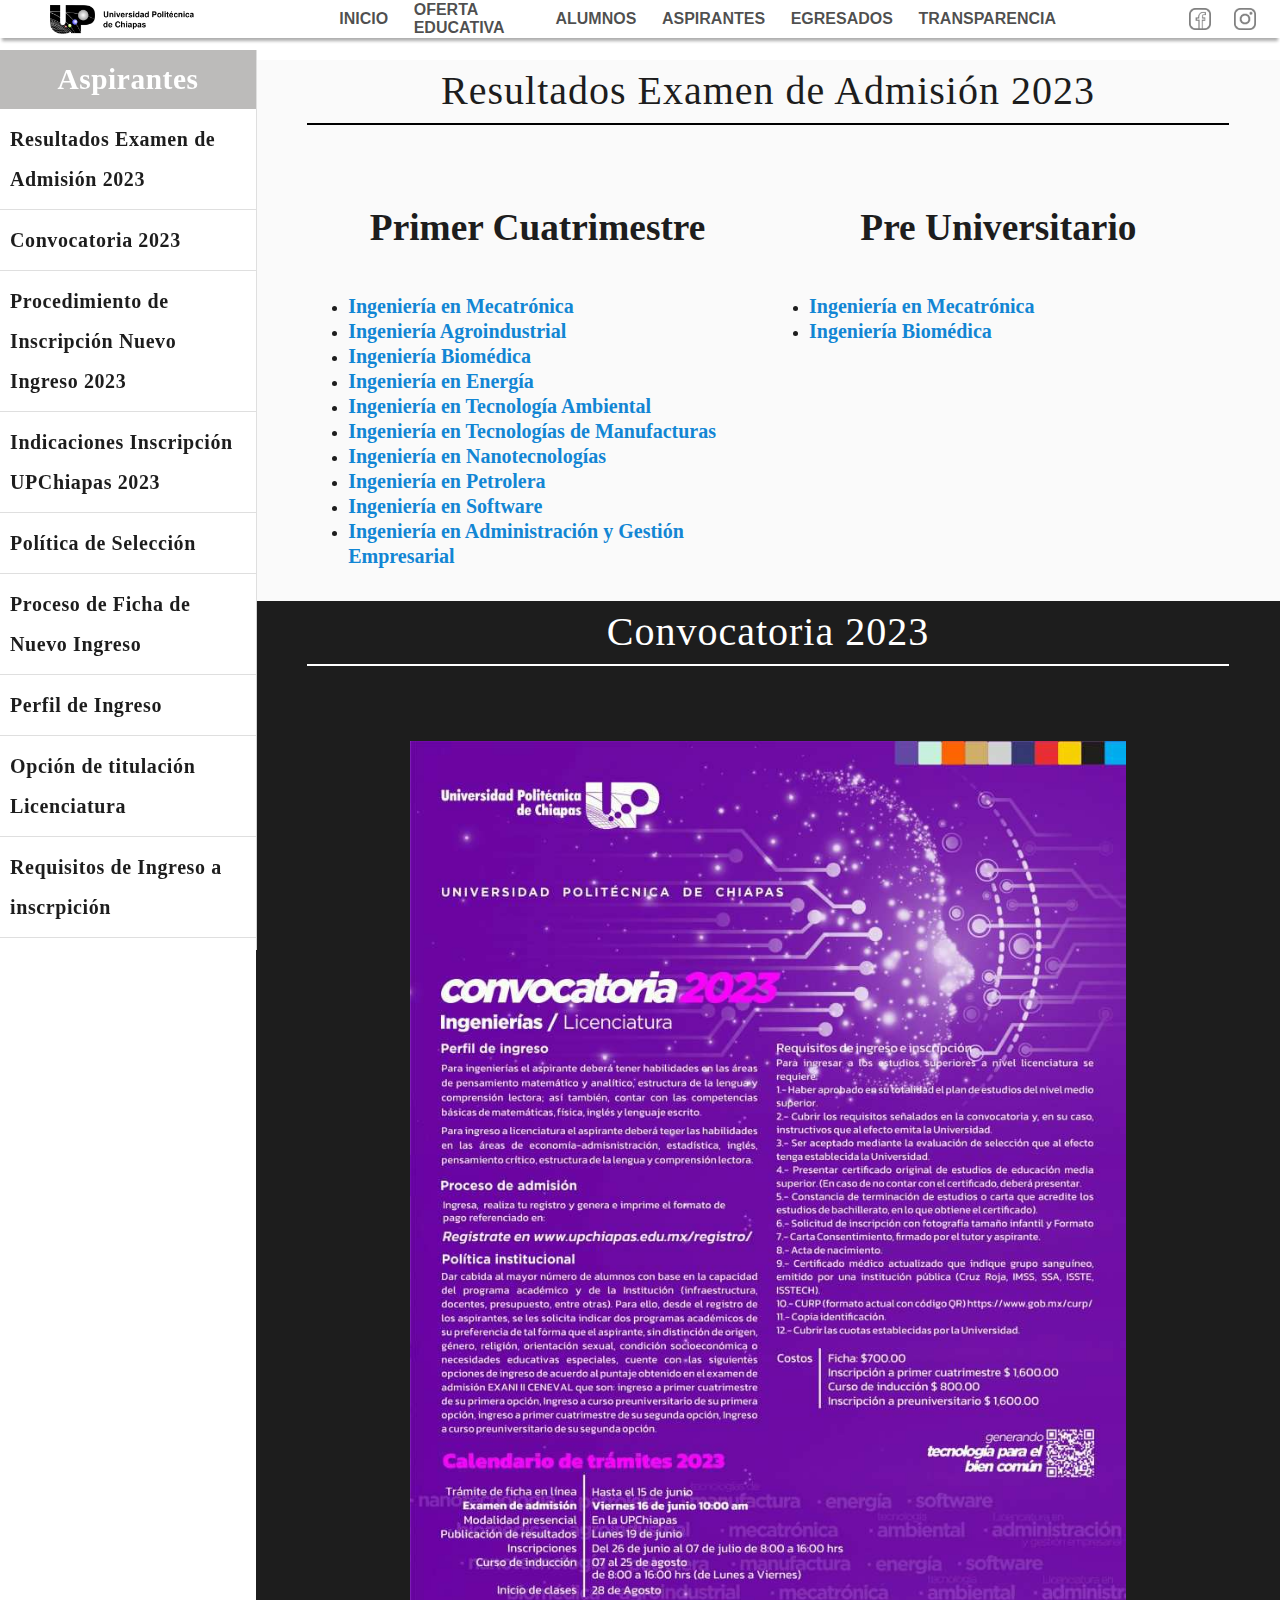
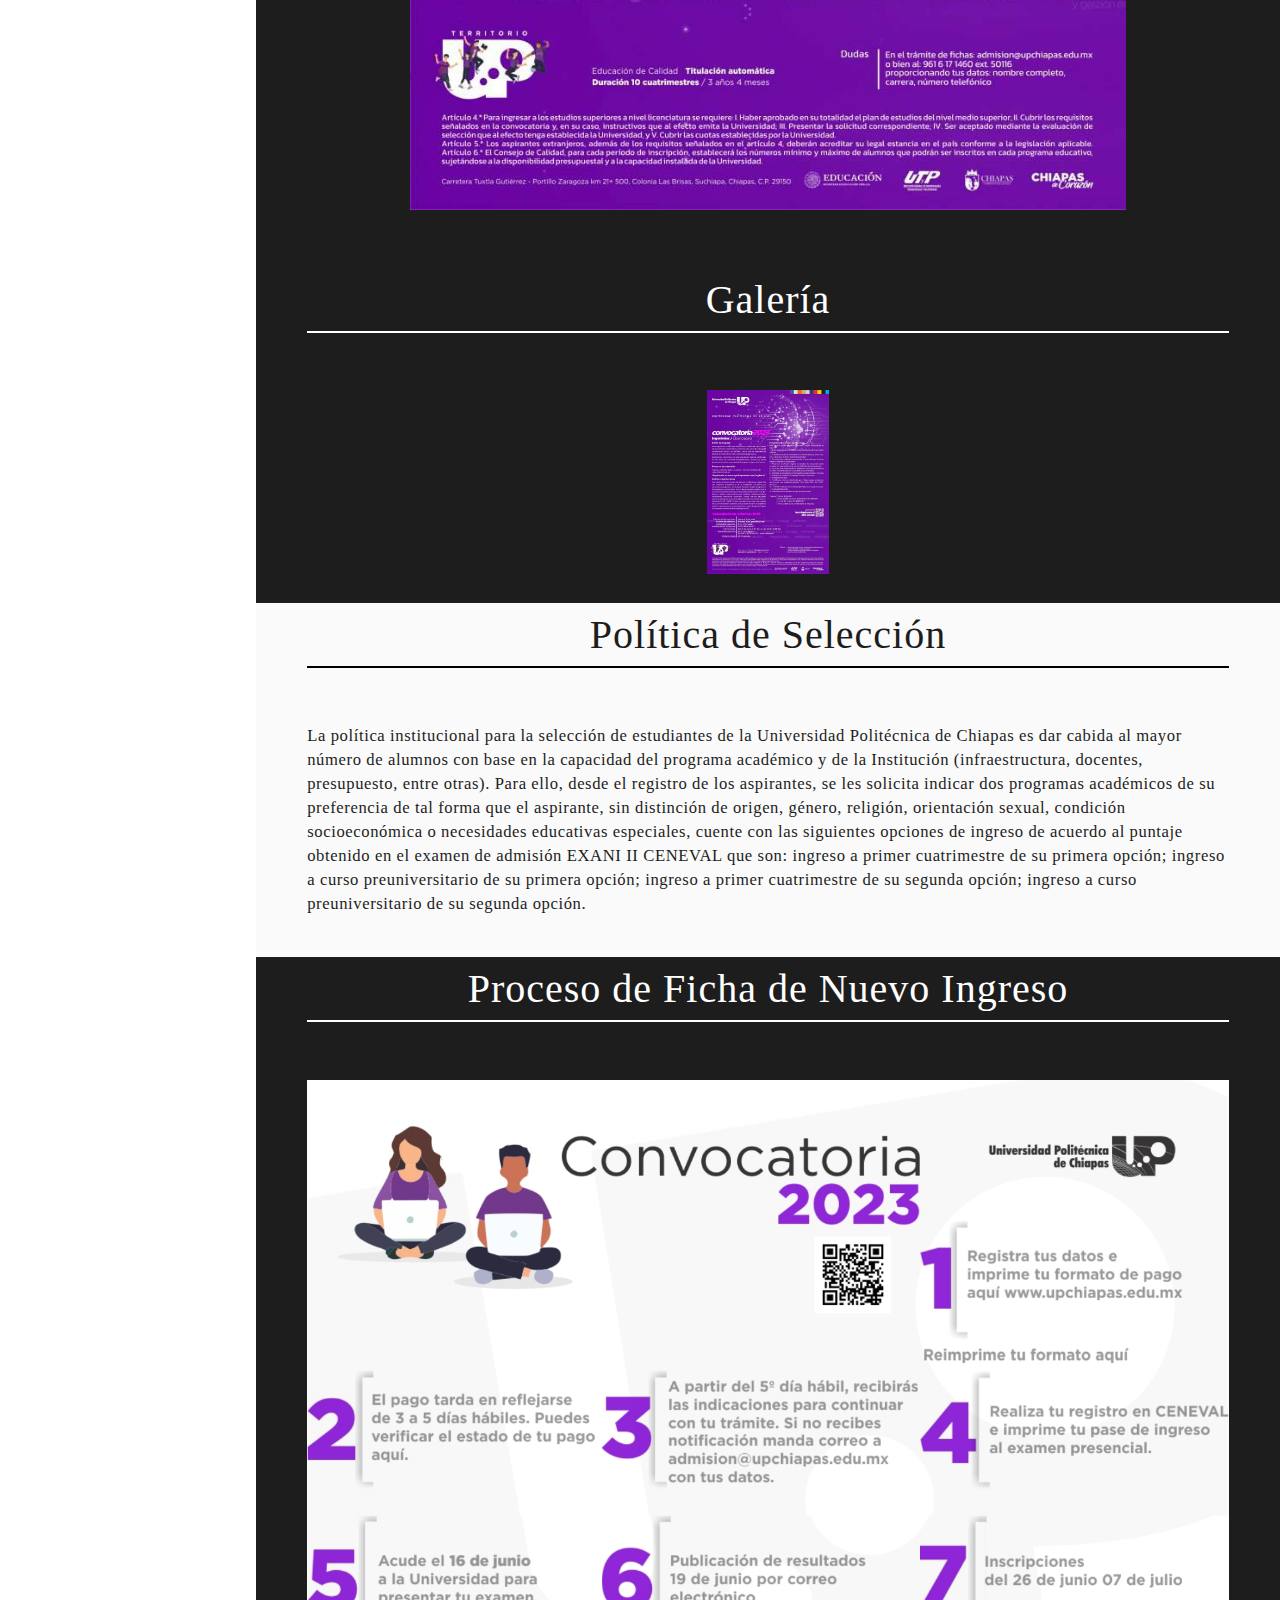
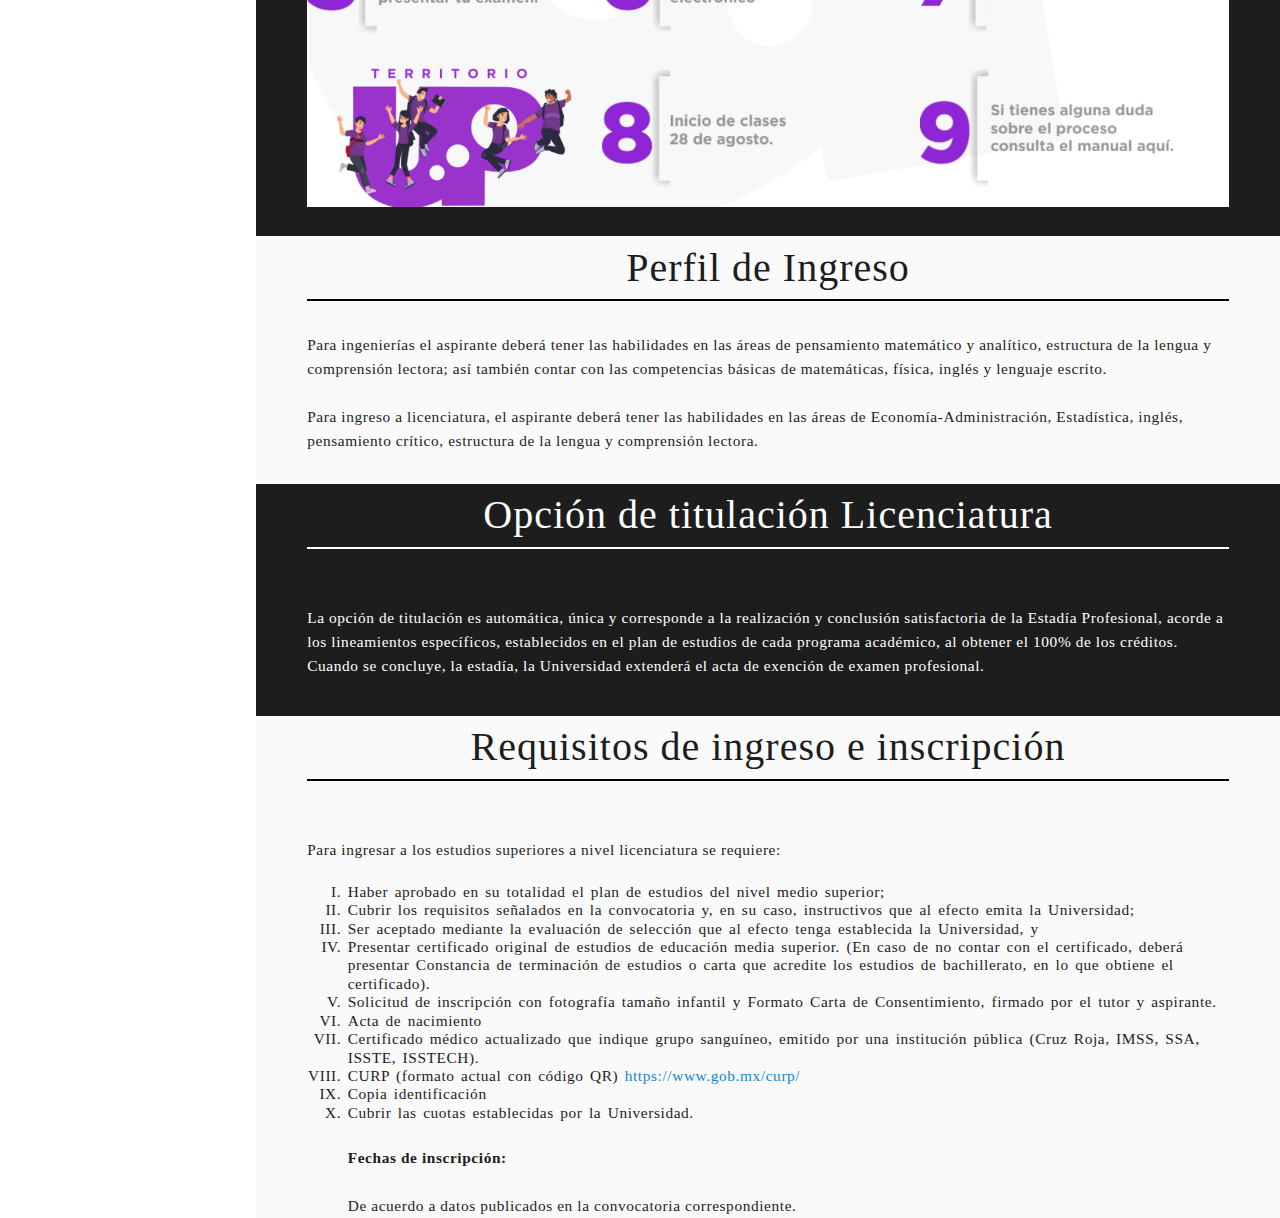
<file: pages/aspirantes.html>
<!DOCTYPE html>
<html lang="en">
<head>
    <meta charset="UTF-8">
    <meta name="viewport" content="width=device-width, initial-scale=1.0">
    <title>Universidad Politécnica de Chiapas - Aspirantes</title>
    <link rel="stylesheet" href="../styles/aspirantes.css">
    <link rel="shortcut icon" href="../assets/favicon.ico" type="image/x-icon">
</head>
<body>
    <header>
        <nav>
            <div id="img">
                <img src="../assets/logo-upch.png" alt="">
            </div>
            <div id="texto">
                <a href="./practica1.html">INICIO</a>
                <a href="./ofertaEducativa.html">OFERTA EDUCATIVA</a>
                <a href="./alumnos.html">ALUMNOS</a>
                <a href="#">ASPIRANTES</a>
                <a href="./egresados.html">EGRESADOS</a>
                <a href="./transparencia.html">TRANSPARENCIA</a>
            </div>
            <div id="iconos">
                <img src="../assets/logo-facebook.png" alt="">
                <img src="../assets/logo-instragam.png" alt="">
            </div>
        </nav>
    </header>
    <div id="sidebar">
        <h2>Aspirantes</h2>
        <ul class="sidebar-menu">
            <li>
                <a href="#resultados">Resultados Examen de Admisión 2023</a>
            </li>
            <li>
                <a href="#convocatoria">Convocatoria 2023</a>
            </li>
            <li>
                <a>Procedimiento de Inscripción Nuevo Ingreso 2023</a>
            </li>
            <li>
                <a>Indicaciones Inscripción UPChiapas 2023</a>
            </li>
            <li>
                <a href="#politica">Política de Selección</a>
            </li>
            <li>
                <a href="#proceso">Proceso de Ficha de Nuevo Ingreso</a>
            </li>
            <li>
                <a href="#perfil">Perfil de Ingreso</a>
            </li>
            <li>
                <a href="#opciones">Opción de titulación Licenciatura</a>
            </li>
            <li>
                <a href="#requisitosDeInscripcion">Requisitos de Ingreso a inscrpición</a>
            </li>
            <li>
                <a href="">Preguntas Frecuentes</a>
            </li>
            <li>
                <a>Revalidación/Equivalencia</a>
            </li>
        </ul>
    </div>
    <main>
        <div id="resultados">
            <h1>Resultados Examen de Admisión 2023</h1>
            <p class="separador"></p>
            <table>
                <tbody>
                    <tr>
                        <td style="width: 50%;">
                            <h2 style="text-align: center;">Primer Cuatrimestre</h2>
                            <ul>
                                <li>
                                    <a>Ingeniería en Mecatrónica</a>
                                </li>
                                <li>
                                    <a>Ingeniería Agroindustrial</a>
                                </li>
                                <li>
                                    <a>Ingeniería Biomédica</a>
                                </li>
                                <li>
                                    <a>Ingeniería en Energía</a>
                                </li>
                                <li>
                                    <a>Ingeniería en Tecnología Ambiental</a>
                                </li>
                                <li>
                                    <a>Ingeniería en Tecnologías de Manufacturas</a>
                                </li>
                                <li>
                                    <a>Ingeniería en Nanotecnologías</a>
                                </li>
                                <li>
                                    <a>Ingeniería en Petrolera</a>
                                </li>
                                <li>
                                    <a>Ingeniería en Software</a>
                                </li>
                                <li>
                                    <a>Ingeniería en Administración y Gestión Empresarial</a>
                                </li>
                            </ul>
                        </td>
                        <td style="width: 50%;">
                            <h2 style="text-align: center;">Pre Universitario</h2>
                            <ul>
                                <li>
                                    <a>Ingeniería en Mecatrónica</a>
                                </li>
                                <li>
                                    <a>Ingeniería Biomédica</a>
                                </li>
                            </ul>
                        </td>
                    </tr>
                </tbody>
            </table>
        </div>
        <div id="convocatoria">
            <h1>Convocatoria 2023</h1>
            <p class="separador"></p>
            <p>&nbsp;</p>
            <center>
                <img src="../assets/Convocatoria2023.jpg" alt="Convocatoria2023" srcset="">
            </center>
            <br><br><br>
            <h1>Galería</h1>
            <p class="separador"></p>
            <div>
                <img src="../assets/Convocatoria2023.jpg" alt="Convocatoria2023min">
            </div>
        </div>
        <div id="politica">
            <h1>Política de Selección</h1>
            <p class="separador"></p>
            <span>
                La política institucional para la selección de estudiantes de la Universidad Politécnica de Chiapas es dar cabida al mayor número de alumnos con base en la capacidad del programa académico y de la Institución (infraestructura, docentes, presupuesto, entre otras). Para ello, desde el registro de los aspirantes, se les solicita indicar dos programas académicos de su preferencia de tal forma que el aspirante, sin distinción de origen, género, religión, orientación sexual, condición socioeconómica o necesidades educativas especiales, cuente con las siguientes opciones de ingreso de acuerdo al puntaje obtenido en el examen de admisión EXANI II CENEVAL que son: ingreso a primer cuatrimestre de su primera opción; ingreso a curso preuniversitario de su primera opción; ingreso a primer cuatrimestre de su segunda opción; ingreso a curso preuniversitario de su segunda opción.
            </span>
        </div>
        <div id="proceso">
            <h1>Proceso de Ficha de Nuevo Ingreso</h1>
            <p class="separador"></p>
            <center>
                <img src="../assets/proceso2023.png" alt="procesoFicha2023" srcset="">
            </center>
        </div>
        <div id="perfil">
            <h1>Perfil de Ingreso</h1>
            <p class="separador"></p>
            <p>
                Para ingenierías el aspirante deberá tener las habilidades en las áreas de pensamiento matemático y analítico, estructura de la lengua y comprensión lectora; así también contar con las competencias básicas de matemáticas, física, inglés y lenguaje escrito. <br><br>

                Para ingreso a licenciatura, el aspirante deberá tener las habilidades en las áreas de Economía-Administración, Estadística, inglés, pensamiento crítico, estructura de la lengua y comprensión lectora.
            </p>
        </div>
        <div id="opcion">
            <h1>Opción de titulación Licenciatura</h1>
            <p class="separador"></p>
            <p>
                La opción de titulación es automática, única y corresponde a la realización y conclusión satisfactoria de la Estadía Profesional, acorde a los lineamientos específicos, establecidos en el plan de estudios de cada programa académico, al obtener el 100% de los créditos. Cuando se concluye, la estadía, la Universidad extenderá el acta de exención de examen profesional.
            </p>
        </div>
        <div id="requisitosDeIngreso">
            <h1>Requisitos de ingreso e inscripción</h1>
            <p class="separador"></p>
            <p>Para ingresar a los estudios superiores a nivel licenciatura se requiere:</p>
            <ol>
                <li>Haber aprobado en su totalidad el plan de estudios del nivel medio superior;</li>
                <li>Cubrir los requisitos señalados en la convocatoria y, en su caso, instructivos que al efecto emita la Universidad;</li>
                <li>Ser aceptado mediante la evaluación de selección que al efecto tenga establecida la Universidad, y</li>
                <li>Presentar certificado original de estudios de educación media superior. (En caso de no contar con el certificado, deberá presentar Constancia de terminación de estudios o carta que acredite los estudios de bachillerato, en lo que obtiene el certificado).</li>
                <li>Solicitud de inscripción con fotografía tamaño infantil y Formato Carta de Consentimiento, firmado por el tutor y aspirante.</li>
                <li>Acta de nacimiento</li>
                <li>Certificado médico actualizado que indique grupo sanguíneo, emitido por una institución pública (Cruz Roja, IMSS, SSA, ISSTE, ISSTECH).</li>
                <li>CURP (formato actual con código QR) <a href="https://www.gob.mx/curp/">https://www.gob.mx/curp/</a></li>
                <li>Copia identificación</li>
                <li>Cubrir las cuotas establecidas por la Universidad.</li><br>
                <b>Fechas de inscripción:</b><br><br>
                <p>De acuerdo a datos publicados en la convocatoria correspondiente.</p>
            </ol>
        </div>
    </main>
</body>
</html>
</file>
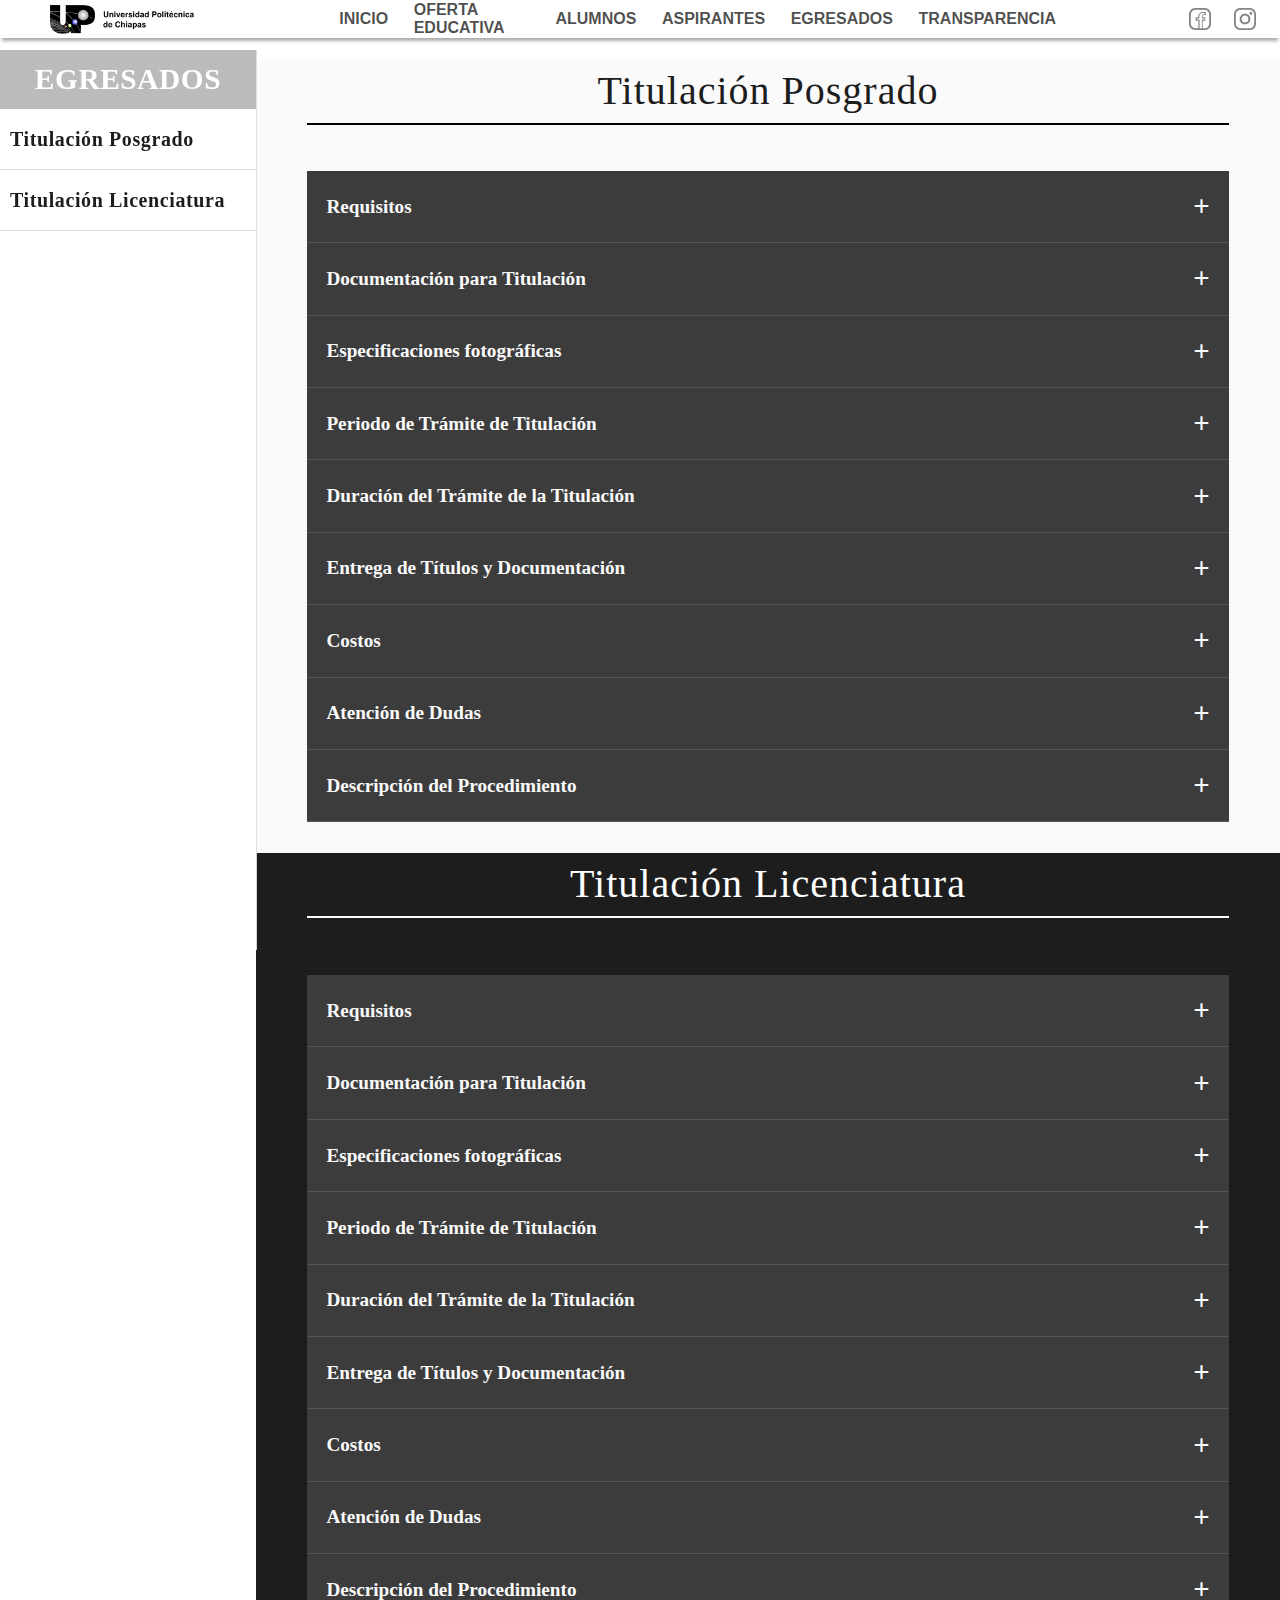
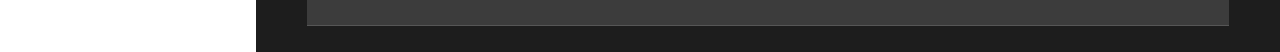
<file: pages/egresados.html>
<!DOCTYPE html>
<html lang="en">
<head>
    <meta charset="UTF-8">
    <meta name="viewport" content="width=device-width, initial-scale=1.0">
    <title>Universidad Politécnica de Chiapas - Aspirantes</title>
    <link rel="stylesheet" href="../styles/egresados.css">
    <link rel="shortcut icon" href="../assets/favicon.ico" type="image/x-icon">
    <script src="../scripts/egresados.js" defer></script>
</head>
<body>
    <header>
        <nav>
            <div id="img">
                <img src="../assets/logo-upch.png" alt="">
            </div>
            <div id="texto">
                <a href="./practica1.html">INICIO</a>
                <a href="./ofertaEducativa.html">OFERTA EDUCATIVA</a>
                <a href="./alumnos.html">ALUMNOS</a>
                <a href="./aspirantes.html">ASPIRANTES</a>
                <a href="./egresados.html">EGRESADOS</a>
                <a href="./transparencia.html">TRANSPARENCIA</a>
            </div>
            <div id="iconos">
                <img src="../assets/logo-facebook.png" alt="">
                <img src="../assets/logo-instragam.png" alt="">
            </div>
        </nav>
    </header>
    <main>
        <div id="sidebar">
            <h2>EGRESADOS</h2>
            <ul class="sidebar-menu">
                <li>
                    <a href="#titulacion">Titulación Posgrado</a>
                </li>
                <li>
                    <a href="#licenciatura">Titulación Licenciatura</a>
                </li>
            </ul>
        </div>
        <div id="titulacion">
            <h1>Titulación Posgrado</h1>
            <p class="separador"></p>
            <div class="dropdown">
                <div class="select">
                    <span class="selected">Requisitos</span>
                    <div class="mas">+</div>
                </div>
                <div class="menu">
                    <div>
                    <ol>
                        <li>
                            Acreditar el 100% de las asignaturas contemplados en el plan de estudios.
                        </li>
                        <li>
                            Estar al corriente en el pago de las cuotas y sin adeudo de carácter administrativo.
                        </li>
                        <li>
                            Cubrir los gastos de titulación.
                        </li>
                        <li>
                            Tener vigente E.FIRMA (se tramita ante SAT, y se utilizará posterior a tu proceso de trámite de Titulación, una vez que se te indique).
                        </li>
                        <li>
                            Acta de examen de grado
                        </li>
                        <li>
                            Boleta vigente de TOEFL IPT institucional o equivalente internacional reconocido TOEFL IBT, acreditados y apegados a los procedimientos de la Coordinación de Inglés.
                        </li>
                        <li>
                            Cubrir los gastos de titulación.
                        </li>
                    </ol>
                    </div>
                </div>
            </div>
            <div class="dropdown">
                <div class="select">
                    <span class="selected">Documentación para Titulación</span>
                    <div class="mas">+</div>
                </div>
                <div class="menu">
                    <div>
                    <ol>
                        <li>
                            Formato “solicitud de servicio” previamente requisitado, (indicar en el espacio de observaciones el email y número de celular de manera legible).
                        </li>
                        <li>
                            Formato de pago referenciado (generado en Platinum).
                        </li>
                        <li>
                            Comprobante de pago en original. Si el pago es por transferencia bancaria SPEI deberá el comprobante Electrónico de Pago (CEP) de Banxico el cual podrá descargar en <a href="https://www.banxico.org.mx/cep/">https://www.banxico.org.mx/cep/</a>
                        </li>
                        <li>
                            CURP actualizada impresa en tamaño carta (en formato que contenga código QR, ampliada preferentemente a 130%).
                        </li>
                        <li>
                            Título de Licenciatura original y copia.
                        </li>
                        <li>
                            Certificado de Estudios de Licenciatura. original y copia.
                        </li>
                        <li>
                            Acta de Examen de Grado original y copia.
                        </li>
                        <li>
                            Cédula Profesional de Licenciatura. copia. 
                        </li>
                        <li>
                            CURP actualizada impresa en tamaño carta (nuevo formato que contenga código QR).
                        </li>
                        <li>
                            Formato de No adeudo (se tramita en la plataforma Platinun, sección Trámites en línea y se descarga una vez que se haya autorizado).
                        </li>
                        <li>
                            Acta de nacimiento reciente (actualizado, puede ser acta de nacimiento tramitado electrónicamente con sello digital, (original y copia).
                        </li>
                        <li>
                            Copia de identificación Oficial (la copia deberá contener ambos lados de la credencial).
                        </li>
                        <li>
                            Boleta vigente de TOEFL IPT institucional o equivalente internacional reconocido TOEFL IBT, acreditados y apegados a los procedimientos de la Coordinación de Inglés.
                        </li>
                        <li>Fotografías paquete para trámite de titulación (revisar especificaciones):
                            <ol>
                                <li>
                                    3 fotografías para TÍTULO.
                                </li>
                                <li>
                                    3 fotografías para CERTIFICADO.
                                </li>
                            </ol>
                        </li>
                    </ol>
                    </div>
                </div>
            </div>
            <div class="dropdown">
                <div class="select">
                    <span class="selected">Especificaciones fotográficas</span>
                    <div class="mas">+</div>
                </div>
                <div class="menu">
                    <div>
                    <b>Características generales</b>
                    <ol>
                        <li>Fotografías recientes</li>
                        <li>De estudio (no instantáneas)</li>
                        <li>Blanco y negro</li>
                        <li>De frente</li>
                        <li>Fondo blanco</li>
                        <li>Papel mate (con retoque)</li>
                        <li>Auto-adheribles</li>
                        <li>Sin lentes</li>
                        <li>Frente y orejas descubiertas (evitar el cabello en los hombros)</li>
                        <li>Traje oscuro y camisa o blusa lisa de color blanca</li>
                        <li>No piercing nariz, orejas, labios</li>
                    </ol>
                    <b>Ejemplo fotografía</b>
                    <br><br>
                    <b>Para TÍTULO</b>
                    <ol>
                        <li>Tamaño título</li>
                        <li>Óvalo</li>
                        <li><img src="../assets/ovalo-fotografia.png" alt="ovalo" srcset=""></li>
                    </ol>
                    <br>
                    <b>Para CERTIFICADO</b>
                    <ol>
                        <li>Tamaño infantil</li>
                        <li>Cuadrada</li>
                        <li><img src="../assets/cuadrada-fotografia.png" alt="cuadrado" srcset=""></li>
                    </ol>
                    <br>
                    <b>SUGERENCIAS DE VESTIMENTA</b>
                    <br><br>
                    <b>Hombres</b><br>
                    <ol>
                        <li>Vestir camisa blanca, lisa, saco y corbata de color obscuro.</li>
                        <li>Sin aretes</li>
                        <li>Si es el caso, el bigote o la barba deben estar bien delineados, que en la fotografía no se vea sobre expuesta a la cara, sino natural.</li>
                    </ol>
                    <br>
                    <b>Mujeres</b>
                    <ol>
                        <li>Vestir blusa blanca, sin estampado, sin escote, saco de color obscuro.</li>
                        <li>El maquillaje se sugiere lo más natural posible, discreto. </li>
                        <li>En caso de utilizar aretes que sean pequeños.</li>
                    </ol>
                    </div>
                </div>
            </div>
            <div class="dropdown">
                <div class="select">
                    <span class="selected">Periodo de Trámite de Titulación</span>
                    <div class="mas">+</div>
                </div>
                <div class="menu">
                    <div>
                    <b>
                        De acuerdo a las fechas especificadas en el calendario escolar vigente, el trámite se realiza en los meses de Enero, Mayo y Septiembre de cada año.
                    </b>
                    </div>
                </div>
            </div>
            <div class="dropdown">
                <div class="select">
                    <span class="selected">Duración del Trámite de la Titulación</span>
                    <div class="mas">+</div>
                </div>
                <div class="menu">
                    <div>
                    <b>9 meses</b><br><br>
                    <b>NOTA</b><br><br>
                    <b>En caso de que el interesado (a) no pueda asistir al trámite de inicio de titulación, podrá ir un propio con la documentación correspondiente, en el orden que se indica en el apartado de documentación, siempre y cuando tenga cita agendada en Platinum. 
                    </b>
                    </div>
                </div>
            </div>
            <div class="dropdown">
                <div class="select">
                    <span class="selected">Entrega de Títulos y Documentación</span>
                    <div class="mas">+</div>
                </div>
                <div class="menu">
                    <div>
                    <b>
                        Para la entrega de título y documentación se agenda cita en la Plataforma Platinum, en fechas y horarios disponibles, presentando los siguientes documentos:
                    </b><br><br>
                    <ol style="list-style: lower-alpha;">
                        <li>Identificación oficial vigente con fotografía y firma
                            <ol>
                                <li>Credencial de Elector actualizada</li>
                                <li>Pasaporte vigente</li>
                                <li>Cartilla de Servicio Militar</li>
                            </ol>
                        </li>
                        <li>Comprobante de domicilio reciente (recibo de luz, agua o teléfono).</li>
                    </ol>
                    <br>
                    <b>En caso de no poder acudir personalmente, puede asistir un propio, siempre y cuando presente lo siguiente:</b>
                    <br><br>
                    <ol style="list-style: lower-alpha;">
                        <li>Carta poder con firmas autógrafas, dirigida al departamento de Servicios Escolares y Biblioteca de la Universidad Politécnica de Chiapas.</li>
                        <li>Original y Copia fotostática de la identificación oficial vigente del interesado y de la persona a quien se le otorga el poder, así como de un testigo.</li>
                        <li>Comprobante de domicilio reciente del interesado (recibo de luz, agua o teléfono).</li>
                    </ol>
                    </div>
                </div>
            </div>
            <div class="dropdown">
                <div class="select">
                    <span class="selected">Costos</span>
                    <div class="mas">+</div>
                </div>
                <div class="menu">
                    <div>
                    <b>El costo de trámite de titulación vigente, indicado en el formato de pago referenciado. El costo incluye:</b>
                    <ol>
                        <li>Título Profesional de Grado físico</li>
                        <li>Registro de Título Profesional de Grado Electrónico.</li>
                        <li>Acta de Exención de Examen de Grado.</li>
                        <li>Certificado Total de Estudios.</li>
                        <li>Carpeta de egresado.</li>
                    </ol>
                    </div>
                </div>
            </div>
            <div class="dropdown">
                <div class="select">
                    <span class="selected">Atención de Dudas</span>
                    <div class="mas">+</div>
                </div>
                <div class="menu">
                    <div>
                    <b>ATENCION DE DUDAS</b>
                    <br><br>
                    <b>En el correo de <a>titulacion@upchiapas.edu.mx</a>, indicando los siguientes datos: nombre completo, matrícula, carrera y detallar el apoyo que requiere.</b>
                    </div>
                </div>
            </div>
            <div class="dropdown">
                <div class="select">
                    <span class="selected">Descripción del Procedimiento</span>
                    <div class="mas">+</div>
                </div>
                <div class="menu">
                    <div>
                    <table border="1">
                        <tr>
                            <th><b>Secuencia de etapas</b></th>
                            <th><b>Reponsable</b></th>
                            <th><b>Actividades</b></th>
                        </tr>
                        <tr>
                            <td><p align="center">1</p></td>
                            <td><p align="center">Egresado</p></td>
                            <td><b>
                                <ol>
                                    <li>Descarga el formato “solicitud de servicio”, en la Plataforma PLATINUM).</li>
                                    <li>Descarga el formato de pago de la plataforma PLATINUM.</li>
                                    <li>Tramita el formato de No adeudo en línea en la plataforma PLATINUM.</li>
                                    <li>De acuerdo a fechas establecidas en calendario escolar, solicita por cita en la plataforma Platinum en fechas y horarios disponibles.</li>
                                    <li>Las fechas se difunden con antelación antes del periodo de trámite, en las páginas institucionales de la Universidad.</li>
                                </ol>
                            </b></td>
                        </tr>
                        <tr>
                            <td><p align="center">2</p></td>
                            <td><p align="center">Área de Titulación</p></td>
                            <td>
                                <b>Recibe la documentación requerida, en el orden especificado, que debe de estar completa. Emite una Constancia de Título en Trámite e inicia el trámite correspondiente.</b><br>
                                <p align="center">NOTA: No se recibirá información incompletp</p>
                            </td>
                        </tr>
                        <tr>
                            <td><p align="center">3</p></td>
                            <td><p align="center">Departamento de Servicios Escolares y biblioteca</p></td>
                            <td><b>Valida que el expediente se encuentra completo y en orden. De ser aprobado, actualiza el registro publicado de control de seguimiento titulación. En caso de detectar alguna situación se informará al egresado para que lo atienda a la brevedad posible.</b></td>
                        </tr>
                        <tr>
                            <td><p align="center">4</p></td>
                            <td><p align="center">Área de Titulación</p></td>
                            <td><b>
                                <ol>
                                    <li>Prepara documentos para firma: títulos, certificados, exención de examen profesional. </li>
                                    <li>En un periodo de 6 meses informa por correo electrónico a los egresados que ya está autorizado su proceso de título electrónico y puede tramitar la cédula electrónica.</li>
                                    <li>El trámite de cédula profesional es personal e independiente, que puedes realizarlo una vez recibas la notificación de tu título electrónico. </li>
                                    <li>La información del procedimiento de cédula puede consultarse en la página <a href="https://www.gob.mx/cedulaprofesional">https://www.gob.mx/cedulaprofesional</a></li>
                                    <li>Una vez completado el proceso de titulación, se informa mediante correo electrónico para que pase a recoger su título previa cita.</li>
                                </ol>
                                Para la entrega de título y documentación se agenda cita en la Plataforma Platinum, en fechas y horarios disponibles, presentando los siguientes documentos:
                                <ol style="list-style: lower-alpha;">                                    
                                    <li>Identificación oficial vigente, con fotografía y firma.
                                        <ol>
                                            <li>Credencial de Elector actualizada</li>
                                            <li>Pasaporte vigente</li>
                                            <li>Cartilla de Servicio Militar</li>
                                        </ol>
                                    </li>
                                    <li>Comprobante de domicilio reciente (recibo de luz, agua o teléfono).</li>
                                </ol>
                                <br>
                                En caso de no poder acudir personalmente, puede asistir un propio, siempre y cuando presente lo siguiente:
                                <br>
                                <ol style="list-style: lower-alpha;">
                                    <li>Carta poder con firmas autógrafas, dirigida al departamento de Servicios Escolares y Biblioteca de la Universidad Politécnica de Chiapas.</li>
                                    <li>Original y Copia fotostática de la identificación oficial vigente del interesado y de la persona a quien se le otorga el poder, así como de un testigo.</li>
                                    <li>Comprobante de domicilio reciente del interesado (recibo de luz, agua o teléfono).</li>
                                </ol>
                            </b></td>
                        </tr>
                    </table>
                    </div>
                </div>
            </div>
        </div>
        <div id="licenciatura">
            <h1>Titulación Licenciatura</h1>
            <p class="separador"></p>
            <div class="dropdown">
                <div class="select">
                    <span class="selected">Requisitos</span>
                    <div class="mas">+</div>
                </div>
                <div class="menu">
                    <div>
                        <ol>
                            <li>
                                Acreditar el 100% de las asignaturas contemplados en el plan de estudios.
                            </li>
                            <li>
                                Acreditar 600 horas de Estadía y presentar la Constancia de Liberación.
                            </li>
                            <li>
                                Acreditar 120 horas de Estancia 1 y 2, respectivamente.
                            </li>
                            <li>
                                Estar al corriente en el pago de las cuotas y sin adeudo de carácter administrativo.
                            </li>
                            <li>
                                Boleta vigente de TOEFL IPT institucional o equivalente internacional reconocido TOEFL IBT, acreditados y apegados a los procedimientos de la Coordinación de Inglés.
                            </li>
                            <li>
                                Cubrir los gastos de titulación.
                            </li>
                            <li>
                                Tener vigente E.FIRMA (se tramita ante SAT, y se utilizará posterior a tu proceso de trámite de Titulación, una vez que se te indique).
                            </li>
                        </ol>
                    </div>
                </div>
            </div>
            <div class="dropdown">
                <div class="select">
                    <span class="selected">Documentación para Titulación</span>
                    <div class="mas">+</div>
                </div>
                <div class="menu">
                    <div>
                    <ol>
                        <li>
                            Formato “solicitud de servicio” previamente requisitado, (indicar en el espacio de observaciones el email y número de celular de manera legible).
                        </li>
                        <li>
                            Formato de pago referenciado (generado en Platinum).
                        </li>
                        <li>
                            Comprobante de pago en original. Si el pago es por transferencia bancaria SPEI deberá el comprobante Electrónico de Pago (CEP) de Banxico el cual podrá descargar en <a href="https://www.banxico.org.mx/cep/">https://www.banxico.org.mx/cep/</a>
                        </li>
                        <li>
                            CURP actualizada impresa en tamaño carta (en formato que contenga código QR, ampliada preferentemente a 130%).
                        </li>
                        <li>
                            Certificado de Nivel Medio Superior (bachillerato legalizado si es de preparatorias estatales, privadas. Las federalizadas no requieren de este trámite).
                        </li>
                        <li>
                            Formato de No adeudo (se tramita en la plataforma Platinun, sección Trámites en línea y se descarga una vez que se haya autorizado).
                        </li>
                        <li>
                            Acta de nacimiento reciente actualizado, puede ser acta de nacimiento tramitado electrónicamente con sello digital, (original y copia).
                        </li>
                        <li>
                            Copia de identificación Oficial (la copia deberá contener ambos lados de la credencial).
                        </li>
                        <li>
                            Constancia de liberación de estadía (original y copia). 
                        </li>
                        <li>
                            Boleta vigente de TOEFL IPT institucional o equivalente internacional reconocido TOEFL IBT, acreditados y apegados a los procedimientos de la Coordinación de Inglés.
                        </li>
                        <li>Fotografías paquete para trámite de titulación (revisar especificaciones):
                            <ol>
                                <li>
                                    3 fotografías para TÍTULO.
                                </li>
                                <li>
                                    6 fotografías para CERTIFICADO.
                                </li>
                            </ol>
                        </li>
                    </ol>
                    <p id="notaDropdown">
                        NOTA: Para dar inicio al trámite, es necesario cumplir con la totalidad los requisitos, documentación y especificaciones, de lo contrario no se podrá hacer el trámite
                    </p>
                    </div>
                </div>
            </div>
            <div class="dropdown">
                <div class="select">
                    <span class="selected">Especificaciones fotográficas</span>
                    <div class="mas">+</div>
                </div>
                <div class="menu">
                    <div>
                    <b>Características generales</b>
                    <ol>
                        <li>Fotografías recientes</li>
                        <li>De estudio (no instantáneas)</li>
                        <li>Blanco y negro</li>
                        <li>De frente</li>
                        <li>Fondo blanco</li>
                        <li>Papel mate (con retoque)</li>
                        <li>Auto-adheribles</li>
                        <li>Sin lentes</li>
                        <li>Frente y orejas descubiertas (evitar el cabello en los hombros)</li>
                        <li>Traje oscuro y camisa o blusa lisa de color blanca</li>
                        <li>No piercing nariz, orejas, labios</li>
                    </ol>
                    <b>Ejemplo fotografía</b>
                    <br><br>                    
                    <b>Para CERTIFICADO</b>
                    <ol>
                        <li>Tamaño infantil</li>
                        <li>Cuadrada</li>
                        <li><img src="../assets/cuadrada-blanca-fotografia.png" alt="cuadrado" srcset=""></li>
                    </ol>
                    <b>Para TÍTULO</b>
                    <ol>
                        <li>Tamaño título</li>
                        <li>Óvalo</li>
                        <li><img src="../assets/ovalo-fotografia-blanco.png" alt="ovalo" srcset=""></li>
                    </ol>
                    <br>
                    <b>SUGERENCIAS DE VESTIMENTA</b>
                    <br><br>
                    <b>Hombres</b><br>
                    <ol>
                        <li>Vestir camisa blanca, lisa, saco y corbata de color obscuro.</li>
                        <li>Sin aretes</li>
                        <li>Si es el caso, el bigote o la barba deben estar bien delineados, que en la fotografía no se vea sobre expuesta a la cara, sino natural.</li>
                    </ol>
                    <br>
                    <b>Mujeres</b>
                    <ol>
                        <li>Vestir blusa blanca, sin estampado, sin escote, saco de color obscuro.</li>
                        <li>El maquillaje se sugiere lo más natural posible, discreto. </li>
                        <li>En caso de utilizar aretes que sean pequeños.</li>
                    </ol>
                    </div>
                </div>
            </div>
            <div class="dropdown">
                <div class="select">
                    <span class="selected">Periodo de Trámite de Titulación</span>
                    <div class="mas">+</div>
                </div>
                <div class="menu">
                    <div>
                    <b>
                        De acuerdo a las fechas especificadas en el calendario escolar vigente, el trámite se realiza en los meses de Enero, Mayo y Septiembre de cada año.
                    </b>
                    </div>
                </div>
            </div>
            <div class="dropdown">
                <div class="select">
                    <span class="selected">Duración del Trámite de la Titulación</span>
                    <div class="mas">+</div>
                </div>
                <div class="menu">
                    <div>
                    <b>9 meses</b>
                    </div>
                </div>
            </div>
            <div class="dropdown">
                <div class="select">
                    <span class="selected">Entrega de Títulos y Documentación</span>
                    <div class="mas">+</div>
                </div>
                <div class="menu">
                    <div>
                    <b>
                        Para la entrega de título y documentación se agenda cita en la Plataforma Platinum, en fechas y horarios disponibles, presentando los siguientes documentos:
                    </b><br>
                    <ol style="list-style: lower-alpha;">
                        <li>Identificación oficial vigente con fotografía y firma
                            <ol>
                                <li>Credencial de Elector actualizada</li>
                                <li>Pasaporte vigente</li>
                                <li>Cartilla de Servicio Militar</li>
                            </ol>
                        </li>
                        <li>Comprobante de domicilio reciente (recibo de luz, agua o teléfono).</li>
                    </ol>
                    <br>
                    <b>En caso de no poder acudir personalmente, puede asistir un propio, siempre y cuando presente lo siguiente:</b>
                    <br>
                    <ol style="list-style: lower-alpha;">
                        <li>Carta poder con firmas autógrafas, dirigida al departamento de Servicios Escolares y Biblioteca de la Universidad Politécnica de Chiapas.</li>
                        <li>Original y Copia fotostática de la identificación oficial vigente del interesado y de la persona a quien se le otorga el poder, así como de un testigo.</li>
                        <li>Comprobante de domicilio reciente del interesado (recibo de luz, agua o teléfono).</li>
                    </ol>
                    </div>
                </div>
            </div>
            <div class="dropdown">
                <div class="select">
                    <span class="selected">Costos</span>
                    <div class="mas">+</div>
                </div>
                <div class="menu">
                    <div>
                        <p id="notaDropdown">
                            El costo de trámite de titulación vigente, indicado en el formato de pago referenciado. El costo incluye:
                        </p>
                        <ol>
                            <li>Título Profesional físico</li><br>
                            <li>Registro de Título Profesional Electrónico.</li><br>
                            <li>Acta de Exención de Examen Profesional.</li><br>
                            <li>Certificado Total de Estudios.</li><br>
                            <li>Liberación de Servicio Social.</li><br>
                            <li>Carpeta de egresado.</li><br>
                        </ol>
                    </div>
                </div>
            </div>
            <div class="dropdown">
                <div class="select">
                    <span class="selected">Atención de Dudas</span>
                    <div class="mas">+</div>
                </div>
                <div class="menu">
                    <div>
                    <b>En el correo de <a>titulacion@upchiapas.edu.mx</a>, indicando los siguientes datos: nombre completo, matrícula, carrera y detallar el apoyo que requiere.</b>
                    </div>
                </div>
            </div>
            <div class="dropdown">
                <div class="select">
                    <span class="selected">Descripción del Procedimiento</span>
                    <div class="mas">+</div>
                </div>
                <div class="menu">
                    <div>
                    <table border="1">
                        <tr>
                            <th><b>Secuencia de etapas</b></th>
                            <th><b>Reponsable</b></th>
                            <th><b>Actividades</b></th>
                        </tr>
                        <tr>
                            <td><p align="center">1</p></td>
                            <td><p align="center">Egresado</p></td>
                            <td><b>
                                <ol>
                                    <li>Descarga el formato “solicitud de servicio”, en la Plataforma PLATINUM).</li>
                                    <li>Descarga el formato de pago de la plataforma PLATINUM.</li>
                                    <li>Tramita el formato de No adeudo en línea en la plataforma PLATINUM.</li>
                                    <li>De acuerdo a fechas establecidas en calendario escolar, solicita por cita en la plataforma Platinum en fechas y horarios disponibles.</li>
                                    <li>Las fechas se difunden con antelación antes del periodo de trámite, en las páginas institucionales de la Universidad.</li>
                                </ol>
                            </b></td>
                        </tr>
                        <tr>
                            <td><p align="center">2</p></td>
                            <td><p align="center">Área de Titulación</p></td>
                            <td>
                                <b>Recibe la documentación requerida, en el orden especificado, que debe de estar completa. Emite una Constancia de Título en Trámite e inicia el trámite correspondiente.</b><br>
                                <p align="center">NOTA: No se recibirá información incompletp</p>
                            </td>
                        </tr>
                        <tr>
                            <td><p align="center">3</p></td>
                            <td><p align="center">Departamento de Servicios Escolares y Biblioteca</p></td>
                            <td><b>Valida que el expediente se encuentra completo y en orden. De ser aprobado, actualiza el registro publicado de control de seguimiento titulación. En caso de detectar alguna situación se informará al egresado para que lo atienda a la brevedad posible.</b></td>
                        </tr>
                        <tr>
                            <td><p align="center">4</p></td>
                            <td><p align="center">Área de Titulación</p></td>
                            <td><b>
                                <ol>
                                    <li>Prepara documentos para firma: títulos, certificados, exención de examen profesional. </li>
                                    <li>En un periodo de 6 meses informa por correo electrónico a los egresados que ya está autorizado su proceso de título electrónico y puede tramitar la cédula electrónica.</li>
                                    <li>El trámite de cédula profesional es personal e independiente, que puedes realizarlo una vez recibas la notificación de tu título electrónico. </li>
                                    <li>La información del procedimiento de cédula puede consultarse en la página <a href="https://www.gob.mx/cedulaprofesional">https://www.gob.mx/cedulaprofesional</a></li>
                                    <li>Una vez completado el proceso de titulación, se informa mediante correo electrónico para que pase a recoger su título previa cita.</li>
                                </ol>
                                Para la entrega de título y documentación se agenda cita en la Plataforma Platinum, en fechas y horarios disponibles, presentando los siguientes documentos:
                                <ol style="list-style: lower-alpha;">                                    
                                    <li>Identificación oficial vigente, con fotografía y firma.
                                        <ol>
                                            <li>Credencial de Elector actualizada</li>
                                            <li>Pasaporte vigente</li>
                                            <li>Cartilla de Servicio Militar</li>
                                        </ol>
                                    </li>
                                    <li>Comprobante de domicilio reciente (recibo de luz, agua o teléfono).</li>
                                </ol>
                                <br>
                                En caso de no poder acudir personalmente, puede asistir un propio, siempre y cuando presente lo siguiente:
                                <br>
                                <ol style="list-style: lower-alpha;">
                                    <li>Carta poder con firmas autógrafas, dirigida al departamento de Servicios Escolares y Biblioteca de la Universidad Politécnica de Chiapas.</li>
                                    <li>Original y Copia fotostática de la identificación oficial vigente del interesado y de la persona a quien se le otorga el poder, así como de un testigo.</li>
                                    <li>Comprobante de domicilio reciente del interesado (recibo de luz, agua o teléfono).</li>
                                </ol>
                            </b></td>
                        </tr>
                    </table>
                    </div>
                </div>
            </div>
        </div>
    </main>
</body>
</html>
</file>
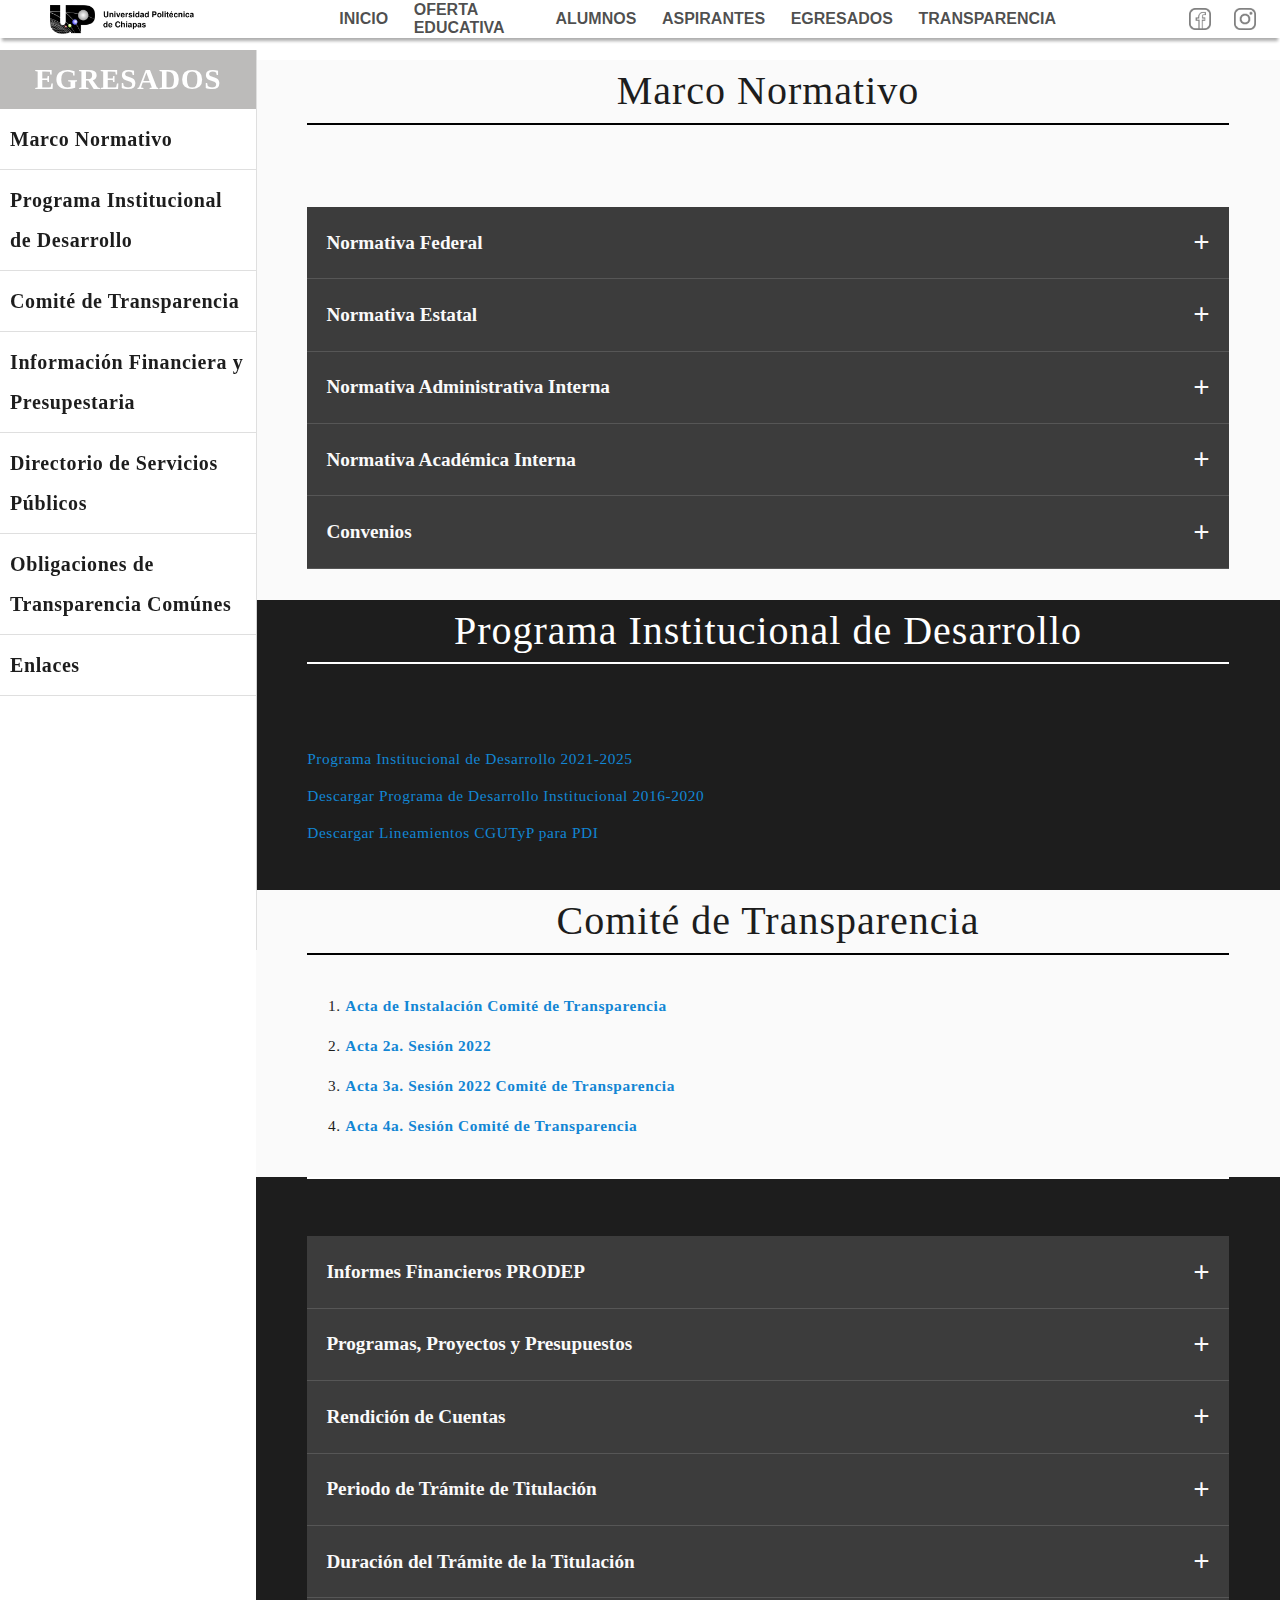
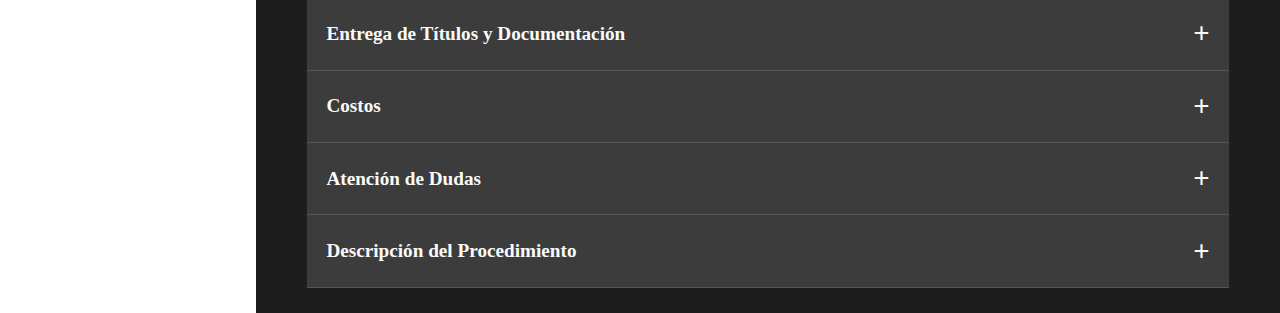
<file: pages/transparencia.html>
<!DOCTYPE html>
<html lang="en">
<head>
    <meta charset="UTF-8">
    <meta name="viewport" content="width=device-width, initial-scale=1.0">
    <title>Universidad Politécnica de Chiapas - Aspirantes</title>
    <link rel="stylesheet" href="../styles/transparencia.css">
    <link rel="shortcut icon" href="../assets/favicon.ico" type="image/x-icon">
    <script src="../scripts/transparencia.js" defer></script>
</head>
<body>
    <header>
        <nav>
            <div id="img">
                <img src="../assets/logo-upch.png" alt="">
            </div>
            <div id="texto">
                <a href="./practica1.html">INICIO</a>
                <a href="./ofertaEducativa.html">OFERTA EDUCATIVA</a>
                <a href="./alumnos.html">ALUMNOS</a>
                <a href="./aspirantes.html">ASPIRANTES</a>
                <a href="./egresados.html">EGRESADOS</a>
                <a href="./transparencia.html">TRANSPARENCIA</a>
            </div>
            <div id="iconos">
                <img src="../assets/logo-facebook.png" alt="">
                <img src="../assets/logo-instragam.png" alt="">
            </div>
        </nav>
    </header>
    <div id="sidebar">
        <h2>EGRESADOS</h2>
        <ul class="sidebar-menu">
            <li>
                <a href="#marco">Marco Normativo</a>
            </li>
            <li>
                <a href="#programa">Programa Institucional de Desarrollo</a>
            </li>
            <li>
                <a href="#comite">Comité de Transparencia</a>
            </li>
            <li>
                <a href="#financieria">Información Financiera y Presupestaria</a>
            </li>
            <li>
                <a>Directorio de Servicios Públicos</a>
            </li>
            <li>
                <a>Obligaciones de Transparencia Comúnes</a>
            </li>
            <li>
                <a>Enlaces</a>
            </li>
        </ul>
    </div>
    <main>
        <div id="marco">
            <h1>Marco Normativo</h1>
            <p class="separador"></p>
            <br><br>
            <div class="dropdown">
                <div class="select">
                    <span class="selected">Normativa Federal</span>
                    <div class="mas">+</div>
                </div>
                <div class="menu">
                    <div>
                    <ol>
                        <li>
                            <a>
                                <span>d</span>Constitución Política Federal
                            </a>
                        </li>
                        <li>
                            <a>
                                <span>d</span>Ley General de Educación
                            </a>
                        </li>
                        <li>
                            <a>
                                <span>d</span>Ley General de Transparencia
                            </a>
                        </li>
                        <li>
                            <a>
                                <span>d</span>Ley Federal del Trabajo
                            </a>
                        </li>
                        <li>
                            <a>
                                <span>d</span>Reglas de Operación del PIFI 2023
                            </a>
                        </li>
                        <li>
                            <a>
                                <span>d</span>Reglas PROMEP
                            </a>
                        </li>
                    </ol>
                    </div>
                </div>
            </div>
            <div class="dropdown">
                <div class="select">
                    <span class="selected">Normativa Estatal</span>
                    <div class="mas">+</div>
                </div>
                <div class="menu">
                    <div>
                    <ol>
                        <li>
                            <a>
                                <span>d</span>Constitución Política Local
                            </a>
                        </li>
                        <li>
                            <a>
                                <span>d</span>Ley Orgánica de la Admon Pública.
                            </a>
                        </li>
                        <li>
                            <a>
                                <span>d</span>Ley de Entidades Paraestatales
                            </a>
                        </li>
                        <li>
                            <a>
                                <span>d</span>Ley de Transparencia Estatal
                            </a>
                        </li>
                        <li>
                            <a>
                                <span>d</span>Ley de Respons-admitivas
                            </a>
                        </li>
                        <li>
                            <a>
                                <span>d</span>Ley de Adquisiciones
                            </a>
                        </li>
                        <li>
                            <a>
                                <span>d</span>Normas Presupestaria
                            </a>
                        </li>
                        <li>
                            <a>
                                <span>d</span>Código de Honestidad y Ética de los servidores Públicos del Estado de Chiapas
                            </a>
                        </li>
                        <li>
                            <a>
                                <span>d</span>Manual de Inducción
                            </a>
                        </li>
                    </ol>
                    </div>
                </div>
            </div>
            <div class="dropdown">
                <div class="select">
                    <span class="selected">Normativa Administrativa Interna</span>
                    <div class="mas">+</div>
                </div>
                <div class="menu">
                    <div>
                    <ol>
                        <li>
                            <a>
                                <span>d</span>Creación Universidad Politécnica de Chiapas y sus Reformas
                            </a>
                        </li>
                        <li>
                            <a>
                                <span>d</span>LEstatus OrgánicoC-065-30102019-1200
                            </a>
                        </li>
                        <li>
                            <a>
                                <span>d</span>Reglamento Interno de Trabajo UPChiapasPO 207
                            </a>
                        </li>
                        <li>
                            <a>
                                <span>d</span>Reglamento Interno de la H. Junta Directiva de la UPChiapasPO 243
                            </a>
                        </li>
                        <li>
                            <a>
                                <span>d</span>Reglamento Interno del Consejo de Calidad UPChiapas UPChiapasPO 243
                            </a>
                        </li>
                        <li>
                            <a>
                                <span>d</span>Reglamento Interno del Consejo Social UPChiapas PO 243
                            </a>
                        </li>
                        <li>
                            <a>
                                <span>d</span>Código de Ética
                            </a>
                        </li>
                        <li>
                            <a>
                                <span>d</span>Reglamento-ingresos-propios
                            </a>
                        </li>
                        <li>
                            <a>
                                <span>d</span>Manual de Organización
                            </a>
                        </li>
                        <li>
                            <a>
                                <span>d</span>MaANUAL DE INDUCCIÓN act 2023
                            </a>
                        </li>
                        <li>
                            <a>
                                <span>d</span>Manual de Procedimientos
                            </a>
                        </li>
                        <li>
                            <a>
                                <span>d</span>Manual de Integración y Funcionamiento del Cómite de Adquisiciones, Arrendamientos y Servicios de la Universidad Politécnica de Chiapas 2022
                            </a>
                        </li>
                    </ol>
                    </div>
                </div>
            </div>
            <div class="dropdown">
                <div class="select">
                    <span class="selected">Normativa Académica Interna</span>
                    <div class="mas">+</div>
                </div>
                <div class="menu">
                    <div>
                    <ol>
                        <li>
                            <a>
                                <span>d</span>Reglamento RIPPPA UPChiapas PO 013
                            </a>
                        </li>
                        <li>
                            <a>
                                <span>d</span>Reglamento de Estudios
                            </a>
                        </li>
                        <li>
                            <a>
                                <span>d</span>Reglamento Talleres y Lab
                            </a>
                        </li>
                        <li>
                            <a>
                                <span>d</span>Reglamento-biblioteca
                            </a>
                        </li>
                        <li>
                            <a>
                                <span>d</span>Lineamiento-fondo-matricula
                            </a>
                        </li>
                        <li>
                            <a>
                                <span>d</span>Politicas-uso-bibliotecas
                            </a>
                        </li>
                        <li>
                            <a>
                                <span>d</span>Politicas-uso-talleresylab
                            </a>
                        </li>
                        <li>
                            <a>
                                <span>d</span>Politicas-uso-compysoft
                            </a>
                        </li>
                    </ol>
                    </div>
                </div>
            </div>
            <div class="dropdown">
                <div class="select">
                    <span class="selected">Convenios</span>
                    <div class="mas">+</div>
                </div>
                <div class="menu">
                    <div>
                        <ol>
                            <li>
                                <a>
                                    <span>d</span>CONVENIO AYUNTAMIENTO TX
                                </a>
                            </li>
                            <li>
                                <a>
                                    <span>d</span>Convenio CEPREC 2023
                                </a>
                            </li>
                            <li>
                                <a>
                                    <span>d</span>CONVENIO CF3 2023
                                </a>
                            </li>                
                        </ol>
                    </div>
                </div>
            </div>
        </div>
        <div id="programa">
            <h1>Programa Institucional de Desarrollo</h1>
            <p class="separador"></p>
            <br>
            <a href="">
                Programa Institucional de Desarrollo 2021-2025
            </a>
            <a href="">
                Descargar Programa de Desarrollo Institucional 2016-2020
            </a>
            <a href="">
                Descargar Lineamientos CGUTyP para PDI
            </a>
        </div>
        <div id="comite">
            <h1>Comité de Transparencia</h1>
            <p class="separador"></p>
            <ol>
                <li>
                    <a>Acta de Instalación Comité de Transparencia</a>
                </li>
                <li>
                    <a>Acta 2a. Sesión 2022</a>
                </li>
                <li>
                    <a>Acta 3a. Sesión 2022 Comité de Transparencia</a>
                </li>
                <li>
                    <a>Acta 4a. Sesión Comité de Transparencia</a>
                </li>
            </ol>
        </div>
        <div id="financieria">
            <p class="separador"></p>
            <div class="dropdown">
                <div class="select">
                    <span class="selected">Informes Financieros PRODEP</span>
                    <div class="mas">+</div>
                </div>
                <div class="menu">
                    <div>
                        <ol>
                            <li>
                                <div class="dropdown">
                                    <div class="select">
                                        <span class="selected">Información Financieria 2016</span>
                                        <div class="mas">+</div>
                                    </div>
                                    <div class="menu">
                                        <div>
                                            <ol>
                                                <li>
                                                    <div class="dropdown">
                                                        <div class="select">
                                                            <span class="selected">Primer Trimestre</span>
                                                            <div class="mas">+</div>
                                                        </div>
                                                        <div class="menu">
                                                            <div>
                                                            <ol>
                                                                <li><a><span>d</span>PROMEP 103.5-13-6714</a></li>
                                                                <li><a><span>d</span>PROMEP 103.5-14-10628</a></li>
                                                                <li><a><span>d</span>Informe Financierio Parcial No 8447 al 31-03-2016</a></li>
                                                                <li><a><span>d</span>PROMEP 103.5-13-5756</a></li>
                                                                <li><a><span>d</span>PROMEP 103.5-13-6190</a></li>
                                                            </ol>
                                                            </div>
                                                        </div>
                                                    </div>
                                                </li>
                                                <li>
                                                    <div class="dropdown">
                                                        <div class="select">
                                                            <span class="selected">Segundo Trimestre</span>
                                                            <div class="mas">+</div>
                                                        </div>
                                                        <div class="menu">
                                                            <div>
                                                            <ol>
                                                                <li><a><span>d</span>Informe Financierio Acumulado al 30-06-2016</a></li>
                                                                <li><a><span>d</span>Informe Financierio Parcial No 8732 al 30-06-2016</a></li>
                                                                <li><a><span>d</span>PROMEP 103.5-12-4385</a></li>
                                                                <li><a><span>d</span>PROMEP 103.5-13-5756</a></li>
                                                                <li><a><span>d</span>PROMEP 103.5-14-10628</a></li>
                                                            </ol>
                                                            </div>
                                                        </div>
                                                    </div>
                                                </li>
                                                <li>
                                                    <div class="dropdown">
                                                        <div class="select">
                                                            <span class="selected">Tercer Trimestre</span>
                                                            <div class="mas">+</div>
                                                        </div>
                                                        <div class="menu">
                                                            <div>
                                                            <ol>
                                                                <li><a><span>d</span>Informe Financierio Parcial No 9356 al 30-06-2016</a></li>
                                                                <li><a><span>d</span>Informe Financierio Acumulado al 30-06-2016</a></li>
                                                                <li><a><span>d</span>Oficio UPC-DIEIP-PRODEP-112-16 Entrega</a></li>
                                                                <li><a><span>d</span>PROMEP 103.5-13-5756</a></li>
                                                                <li><a><span>d</span>PROMEP 103.5-14-10628</a></li>
                                                            </ol>
                                                            </div>
                                                        </div>
                                                    </div>
                                                </li>
                                            </ol>
                                    </div>
                                </div>
                            </li>
                            <li>
                                <div class="dropdown">
                                    <div class="select">
                                        <span class="selected">Información Financieria 2015</span>
                                        <div class="mas">+</div>
                                    </div>
                                    <div class="menu">
                                        <div>
                                        <ol>
                                            <li>
                                                <div class="dropdown">
                                                    <div class="select">
                                                        <span class="selected">Primer Trimestre</span>
                                                        <div class="mas">+</div>
                                                    </div>
                                                    <div class="menu">
                                                        <div>
                                                        <ol>
                                                            <li><a><span>d</span>Informe Financierio Parcial No 8008 al 31-03-2015</a></li>
                                                            <li><a><span>d</span>PROMEP 103.5-13-5756</a></li>
                                                            <li><a><span>d</span>PROMEP 103.5-13-6190</a></li>
                                                            <li><a><span>d</span>PROMEP 103.5-13-6714</a></li>
                                                            <li><a><span>d</span>PROMEP 103.5-13-7442</a></li>
                                                        </ol>
                                                        </div>
                                                    </div>
                                                </div>
                                            </li>
                                            <li>
                                                <div class="dropdown">
                                                    <div class="select">
                                                        <span class="selected">Segundo Trimestre</span>
                                                        <div class="mas">+</div>
                                                    </div>
                                                    <div class="menu">
                                                        <div>
                                                        <ol>
                                                            <li><a><span>d</span>Informe Financierio Parcial No 9356 al 30-06-2015</a></li>
                                                            <li><a><span>d</span>Informe Financierio Acumulado al 30-06-2015</a></li>
                                                            <li><a><span>d</span>PROMEP 103.5-13-5756</a></li>
                                                            <li><a><span>d</span>PROMEP 103.5-13-6190 Bis</a></li>
                                                            <li><a><span>d</span>PROMEP 103.5-13-6190</a></li>
                                                        </ol>
                                                        </div>
                                                    </div>
                                                </div>
                                            </li>
                                            <li>
                                                <div class="dropdown">
                                                    <div class="select">
                                                        <span class="selected">Tercer Trimestre</span>
                                                        <div class="mas">+</div>
                                                    </div>
                                                    <div class="menu">
                                                        <div>
                                                        <ol>
                                                            <li><a><span>d</span>Informe Financierio Acumulado al 30-06-2015</a></li>
                                                            <li><a><span>d</span>Informe Financierio Parcial No 8246 al 30-09-2015</a></li>                                                            
                                                            <li><a><span>d</span>PROMEP 103.5-13-5756</a></li>
                                                            <li><a><span>d</span>PROMEP 103.5-13-6174</a></li>
                                                        </ol>
                                                        </div>
                                                    </div>
                                                </div>
                                            </li>
                                            <li>
                                                <div class="dropdown">
                                                    <div class="select">
                                                        <span class="selected">Cuarto Trimestre</span>
                                                        <div class="mas">+</div>
                                                    </div>
                                                    <div class="menu">
                                                        <div>
                                                        <ol>
                                                            <li><a><span>d</span>Informe Financierio Parcial No 8332 al 31-12-2015</a></li>
                                                            <li><a><span>d</span>Informe Financierio Acumulado al 31-12-2015</a></li>                                                            
                                                            <li><a><span>d</span>PROMEP 103.5-13-5756</a></li>
                                                            <li><a><span>d</span>PROMEP 103.5-13-6190</a></li>
                                                        </ol>
                                                        </div>
                                                    </div>
                                                </div>
                                            </li>
                                        </ol>
                                    </div>
                                </div>
                            </li>
                            <li>
                                <div class="dropdown">
                                    <div class="select">
                                        <span class="selected">Información Financieria 2014</span>
                                        <div class="mas">+</div>
                                    </div>
                                    <div class="menu">
                                        <div>
                                        <ol>
                                            <li>
                                                <div class="dropdown">
                                                    <div class="select">
                                                        <span class="selected">Primer Trimestre</span>
                                                        <div class="mas">+</div>
                                                    </div>
                                                    <div class="menu">
                                                        <div>
                                                        <ol>
                                                            <li><a><span>d</span>Informe Financierio Parcial No 6361 al 31-03-2014</a></li>
                                                            <li><a><span>d</span>PROMEP 103.5-11-3906</a></li>
                                                            <li><a><span>d</span>PROMEP 103.5-13-5756</a></li>
                                                            <li><a><span>d</span>PROMEP 103.5-13-6714</a></li>
                                                            <li><a><span>d</span>PROMEP 103.5-13-7442</a></li>
                                                        </ol>
                                                        </div>
                                                    </div>
                                                </div>
                                            </li>
                                            <li>
                                                <div class="dropdown">
                                                    <div class="select">
                                                        <span class="selected">Segundo Trimestre</span>
                                                        <div class="mas">+</div>
                                                    </div>
                                                    <div class="menu">
                                                        <div>
                                                        <ol>
                                                            <li><a><span>d</span>Informe Financierio Parcial No 7725 al 30-06-2014</a></li>
                                                            <li><a><span>d</span>PROMEP 103.5-13-5756</a></li>
                                                            <li><a><span>d</span>PROMEP 103.5-13-6190</a></li>
                                                            <li><a><span>d</span>PROMEP 103.5-13-6714</a></li>
                                                            <li><a><span>d</span>PROMEP 103.5-13-7442</a></li>
                                                        </ol>
                                                        </div>
                                                    </div>
                                                </div>
                                            </li>
                                            <li>
                                                <div class="dropdown">
                                                    <div class="select">
                                                        <span class="selected">Tercer Trimestre</span>
                                                        <div class="mas">+</div>
                                                    </div>
                                                    <div class="menu">
                                                        <div>
                                                        <ol>
                                                            <li><a><span>d</span>Informe Financierio Parcial No 7920 al 30-09-2014</a></li>                                                            
                                                            <li><a><span>d</span>PROMEP 103.5-13-5756</a></li>
                                                            <li><a><span>d</span>PROMEP 103.5-13-6714</a></li>
                                                            <li><a><span>d</span>PROMEP 103.5-13-7442</a></li>
                                                        </ol>
                                                        </div>
                                                    </div>
                                                </div>
                                            </li>
                                            <li>
                                                <div class="dropdown">
                                                    <div class="select">
                                                        <span class="selected">Cuarto Trimestre</span>
                                                        <div class="mas">+</div>
                                                    </div>
                                                    <div class="menu">
                                                        <div>
                                                        <ol>
                                                            <li><a><span>d</span>Informe Financierio Acumulado al 31-12-2014</a></li>
                                                            <li><a><span>d</span>Informe Financierio Parcial No 7981 al 31-03-2014</a></li>
                                                            <li><a><span>d</span>PROMEP 103.5-13-5756</a></li>
                                                            <li><a><span>d</span>PROMEP 103.5-13-6190</a></li>
                                                            <li><a><span>d</span>PROMEP 103.5-13-6714</a></li>
                                                            <li><a><span>d</span>PROMEP 103.5-13-7442</a></li>
                                                        </ol>
                                                        </div>
                                                    </div>
                                                </div>
                                            </li>
                                        </ol>
                                    </div>
                                </div>
                            </li>
                            <li>
                                <div class="dropdown">
                                    <div class="select">
                                        <span class="selected">Información Financieria 2013</span>
                                        <div class="mas">+</div>
                                    </div>
                                    <div class="menu">
                                        <div>
                                        <ol>
                                            <li>
                                                <div class="dropdown">
                                                    <div class="select">
                                                        <span class="selected">Primer Trimestre</span>
                                                        <div class="mas">+</div>
                                                    </div>
                                                    <div class="menu">
                                                        <div>
                                                        <ol>
                                                            <li><a><span>d</span>Informe Financierio Parcial No 6223 al 31-03-2013</a></li>
                                                            <li><a><span>d</span>PROMEP 103.5-11-3906</a></li>
                                                            <li><a><span>d</span>PROMEP 103.5-11-4470</a></li>
                                                            <li><a><span>d</span>PROMEP 103.5-12-2160</a></li>
                                                            <li><a><span>d</span>PROMEP 103.5-12-3587</a></li>
                                                            <li><a><span>d</span>PROMEP 103.5-12-4385</a></li>
                                                            <li><a><span>d</span>PROMEP 103.5-12-4271</a></li>
                                                        </ol>
                                                        </div>
                                                    </div>
                                                </div>
                                            </li>
                                            <li>
                                                <div class="dropdown">
                                                    <div class="select">
                                                        <span class="selected">Segundo Trimestre</span>
                                                        <div class="mas">+</div>
                                                    </div>
                                                    <div class="menu">
                                                        <div>
                                                            <ol>
                                                                <li><a><span>d</span>Informe Financierio Parcial No 6223 al 31-03-2013</a></li>
                                                                <li><a><span>d</span>PROMEP 103.5-11-3906</a></li>
                                                                <li><a><span>d</span>PROMEP 103.5-11-4470</a></li>
                                                                <li><a><span>d</span>PROMEP 103.5-12-2160</a></li>
                                                                <li><a><span>d</span>PROMEP 103.5-12-3587</a></li>
                                                                <li><a><span>d</span>PROMEP 103.5-12-4385</a></li>
                                                                <li><a><span>d</span>PROMEP 103.5-12-4271</a></li>
                                                            </ol>
                                                        </div>
                                                    </div>
                                                </div>
                                            </li>
                                            <li>
                                                <div class="dropdown">
                                                    <div class="select">
                                                        <span class="selected">Tercer Trimestre</span>
                                                        <div class="mas">+</div>
                                                    </div>
                                                    <div class="menu">
                                                        <div>
                                                            <ol>
                                                                <li><a><span>d</span>Informe Financierio Parcial No 6223 al 31-03-2013</a></li>
                                                                <li><a><span>d</span>PROMEP 103.5-11-3906</a></li>
                                                                <li><a><span>d</span>PROMEP 103.5-11-4470</a></li>
                                                                <li><a><span>d</span>PROMEP 103.5-12-2160</a></li>
                                                                <li><a><span>d</span>PROMEP 103.5-12-3587</a></li>
                                                                <li><a><span>d</span>PROMEP 103.5-12-4385</a></li>
                                                                <li><a><span>d</span>PROMEP 103.5-12-4271</a></li>
                                                            </ol>
                                                        </div>
                                                    </div>
                                                </div>
                                            </li>
                                            <li>
                                                <div class="dropdown">
                                                    <div class="select">
                                                        <span class="selected">Cuarto Trimestre</span>
                                                        <div class="mas">+</div>
                                                    </div>
                                                    <div class="menu">
                                                        <div>
                                                            <ol>
                                                                <li><a><span>d</span>Informe Financierio Parcial No 6223 al 31-03-2013</a></li>
                                                                <li><a><span>d</span>PROMEP 103.5-11-3906</a></li>
                                                                <li><a><span>d</span>PROMEP 103.5-11-4470</a></li>
                                                                <li><a><span>d</span>PROMEP 103.5-12-2160</a></li>
                                                                <li><a><span>d</span>PROMEP 103.5-12-3587</a></li>
                                                                <li><a><span>d</span>PROMEP 103.5-12-4385</a></li>
                                                                <li><a><span>d</span>PROMEP 103.5-12-4271</a></li>
                                                            </ol>
                                                        </div>
                                                    </div>
                                                </div>
                                            </li>
                                        </ol>
                                    </div>
                                </div>
                            </li>
                        </ol>
                    </div>
                </div>
            </div>
            <div class="dropdown">
                <div class="select">
                    <span class="selected">Programas, Proyectos y Presupuestos</span>
                    <div class="mas">+</div>
                </div>
                <div class="menu">
                    <div>
                        <ol>
                            <li>
                                <div class="dropdown">
                                    <div class="select">
                                        <span class="selected">2022</span>
                                        <div class="mas">+</div>
                                    </div>
                                    <div class="menu">
                                        <div>
                                            <ol>
                                                <li><a><span>d</span>Programa Operativa Anual</a></li>
                                                <li><a><span>d</span>Programa Anual de Adquisiciones, Arrendamiento de Bienes Muebles y Contratación de Servicios</a></li>
                                            </ol>   
                                        </div>
                                    </div>
                                </div>
                            </li>
                            <li>
                                <div class="dropdown">
                                    <div class="select">
                                        <span class="selected">2017</span>
                                        <div class="mas">+</div>
                                    </div>
                                    <div class="menu">
                                        <div>
                                            <ol>
                                                <li><a><span>d</span>Programa Normal de Operación (subsidio ordinario)</a></li>
                                                <li><a><span>d</span>Proyectos Autorizados</a></li>
                                                <li><a><span>d</span>Programa Operativo Anual Tercer trimestre 2017</a></li>
                                            </ol>
                                        </div>
                                    </div>
                                </div>
                            </li>
                            <li>
                                <div class="dropdown">
                                    <div class="select">
                                        <span class="selected">2016</span>
                                        <div class="mas">+</div>
                                    </div>
                                    <div class="menu">
                                        <div>
                                            <ol>
                                                <li><a><span>d</span>Programa Normal de Operación (subsidio ordinario)</a></li>
                                                <li><a><span>d</span>Proyectos Autorizados</a></li>
                                                <li><a><span>d</span>Programa Operativo Anual</a></li>
                                            </ol>
                                        </div>
                                    </div>
                                </div>
                            </li>                                                   
                        </ol>
                    </div>
                </div>
            </div>
            <div class="dropdown">
                <div class="select">
                    <span class="selected">Rendición de Cuentas</span>
                    <div class="mas">+</div>
                </div>
                <div class="menu">
                    <div>
                        <a><span>d</span>Contrato por suministro y colocación de paneles fotovoltaicos para el proyecto de sistema de energía solar en la UPChiapas</a>
                        <ol>
                            <li>
                                <div class="dropdown">
                                    <div class="select">
                                        <span class="selected">AUDITORIAS</span>
                                        <div class="mas">+</div>
                                    </div>
                                    <div class="menu">
                                        <a><span>d</span>Auditorías</a>
                                    </div>
                                </div>
                            </li>
                            <li>
                                <div class="dropdown">
                                    <div class="select">
                                        <span class="selected">INFORMES TRIMESTRALES 2010</span>
                                        <div class="mas">+</div>
                                    </div>
                                    <div class="menu">
                                        <div class="dropdown">
                                            <div class="select">
                                                <span class="selected">Recursos Federales Ejercidos al Primer Trimestre</span>
                                                <div class="mas">+</div>
                                            </div>
                                            <div class="menu">
                                                <ol>
                                                    <li>Fracción I del Artículo 50 del PEF 2010</li>
                                                    <li>Fracción II del Artículo 50 del PEF 2010</li>
                                                    <li>Fracción III del Artículo 50 del PEF 2010</li>
                                                </ol>
                                            </div>
                                        </div>
                                    </div>
                                </div>
                            </li>                            
                        </ol>                        
                    </div>
                </div>
            </div>
            <div class="dropdown">
                <div class="select">
                    <span class="selected">Periodo de Trámite de Titulación</span>
                    <div class="mas">+</div>
                </div>
                <div class="menu">
                    <div>
                    <b>
                        De acuerdo a las fechas especificadas en el calendario escolar vigente, el trámite se realiza en los meses de Enero, Mayo y Septiembre de cada año.
                    </b>
                    </div>
                </div>
            </div>
            <div class="dropdown">
                <div class="select">
                    <span class="selected">Duración del Trámite de la Titulación</span>
                    <div class="mas">+</div>
                </div>
                <div class="menu">
                    <div>
                    <b>9 meses</b>
                    </div>
                </div>
            </div>
            <div class="dropdown">
                <div class="select">
                    <span class="selected">Entrega de Títulos y Documentación</span>
                    <div class="mas">+</div>
                </div>
                <div class="menu">
                    <div>
                    <b>
                        Para la entrega de título y documentación se agenda cita en la Plataforma Platinum, en fechas y horarios disponibles, presentando los siguientes documentos:
                    </b><br>
                    <ol style="list-style: lower-alpha;">
                        <li>Identificación oficial vigente con fotografía y firma
                            <ol>
                                <li>Credencial de Elector actualizada</li>
                                <li>Pasaporte vigente</li>
                                <li>Cartilla de Servicio Militar</li>
                            </ol>
                        </li>
                        <li>Comprobante de domicilio reciente (recibo de luz, agua o teléfono).</li>
                    </ol>
                    <br>
                    <b>En caso de no poder acudir personalmente, puede asistir un propio, siempre y cuando presente lo siguiente:</b>
                    <br>
                    <ol style="list-style: lower-alpha;">
                        <li>Carta poder con firmas autógrafas, dirigida al departamento de Servicios Escolares y Biblioteca de la Universidad Politécnica de Chiapas.</li>
                        <li>Original y Copia fotostática de la identificación oficial vigente del interesado y de la persona a quien se le otorga el poder, así como de un testigo.</li>
                        <li>Comprobante de domicilio reciente del interesado (recibo de luz, agua o teléfono).</li>
                    </ol>
                    </div>
                </div>
            </div>
            <div class="dropdown">
                <div class="select">
                    <span class="selected">Costos</span>
                    <div class="mas">+</div>
                </div>
                <div class="menu">
                    <div>
                        <p id="notaDropdown">
                            El costo de trámite de titulación vigente, indicado en el formato de pago referenciado. El costo incluye:
                        </p>
                        <ol>
                            <li>Título Profesional físico</li><br>
                            <li>Registro de Título Profesional Electrónico.</li><br>
                            <li>Acta de Exención de Examen Profesional.</li><br>
                            <li>Certificado Total de Estudios.</li><br>
                            <li>Liberación de Servicio Social.</li><br>
                            <li>Carpeta de egresado.</li><br>
                        </ol>
                    </div>
                </div>
            </div>
            <div class="dropdown">
                <div class="select">
                    <span class="selected">Atención de Dudas</span>
                    <div class="mas">+</div>
                </div>
                <div class="menu">
                    <div>
                    <b>En el correo de <a>titulacion@upchiapas.edu.mx</a>, indicando los siguientes datos: nombre completo, matrícula, carrera y detallar el apoyo que requiere.</b>
                    </div>
                </div>
            </div>
            <div class="dropdown">
                <div class="select">
                    <span class="selected">Descripción del Procedimiento</span>
                    <div class="mas">+</div>
                </div>
                <div class="menu">
                    <div>
                    <table border="1">
                        <tr>
                            <th><b>Secuencia de etapas</b></th>
                            <th><b>Reponsable</b></th>
                            <th><b>Actividades</b></th>
                        </tr>
                        <tr>
                            <td><p align="center">1</p></td>
                            <td><p align="center">Egresado</p></td>
                            <td><b>
                                <ol>
                                    <li>Descarga el formato “solicitud de servicio”, en la Plataforma PLATINUM).</li>
                                    <li>Descarga el formato de pago de la plataforma PLATINUM.</li>
                                    <li>Tramita el formato de No adeudo en línea en la plataforma PLATINUM.</li>
                                    <li>De acuerdo a fechas establecidas en calendario escolar, solicita por cita en la plataforma Platinum en fechas y horarios disponibles.</li>
                                    <li>Las fechas se difunden con antelación antes del periodo de trámite, en las páginas institucionales de la Universidad.</li>
                                </ol>
                            </b></td>
                        </tr>
                        <tr>
                            <td><p align="center">2</p></td>
                            <td><p align="center">Área de Titulación</p></td>
                            <td>
                                <b>Recibe la documentación requerida, en el orden especificado, que debe de estar completa. Emite una Constancia de Título en Trámite e inicia el trámite correspondiente.</b><br>
                                <p align="center">NOTA: No se recibirá información incompletp</p>
                            </td>
                        </tr>
                        <tr>
                            <td><p align="center">3</p></td>
                            <td><p align="center">Departamento de Servicios Escolares y Biblioteca</p></td>
                            <td><b>Valida que el expediente se encuentra completo y en orden. De ser aprobado, actualiza el registro publicado de control de seguimiento titulación. En caso de detectar alguna situación se informará al egresado para que lo atienda a la brevedad posible.</b></td>
                        </tr>
                        <tr>
                            <td><p align="center">4</p></td>
                            <td><p align="center">Área de Titulación</p></td>
                            <td><b>
                                <ol>
                                    <li>Prepara documentos para firma: títulos, certificados, exención de examen profesional. </li>
                                    <li>En un periodo de 6 meses informa por correo electrónico a los egresados que ya está autorizado su proceso de título electrónico y puede tramitar la cédula electrónica.</li>
                                    <li>El trámite de cédula profesional es personal e independiente, que puedes realizarlo una vez recibas la notificación de tu título electrónico. </li>
                                    <li>La información del procedimiento de cédula puede consultarse en la página <a href="https://www.gob.mx/cedulaprofesional">https://www.gob.mx/cedulaprofesional</a></li>
                                    <li>Una vez completado el proceso de titulación, se informa mediante correo electrónico para que pase a recoger su título previa cita.</li>
                                </ol>
                                Para la entrega de título y documentación se agenda cita en la Plataforma Platinum, en fechas y horarios disponibles, presentando los siguientes documentos:
                                <ol style="list-style: lower-alpha;">                                    
                                    <li>Identificación oficial vigente, con fotografía y firma.
                                        <ol>
                                            <li>Credencial de Elector actualizada</li>
                                            <li>Pasaporte vigente</li>
                                            <li>Cartilla de Servicio Militar</li>
                                        </ol>
                                    </li>
                                    <li>Comprobante de domicilio reciente (recibo de luz, agua o teléfono).</li>
                                </ol>
                                <br>
                                En caso de no poder acudir personalmente, puede asistir un propio, siempre y cuando presente lo siguiente:
                                <br>
                                <ol style="list-style: lower-alpha;">
                                    <li>Carta poder con firmas autógrafas, dirigida al departamento de Servicios Escolares y Biblioteca de la Universidad Politécnica de Chiapas.</li>
                                    <li>Original y Copia fotostática de la identificación oficial vigente del interesado y de la persona a quien se le otorga el poder, así como de un testigo.</li>
                                    <li>Comprobante de domicilio reciente del interesado (recibo de luz, agua o teléfono).</li>
                                </ol>
                            </b></td>
                        </tr>
                    </table>
                    </div>
                </div>
            </div>
        </div>
    </main>
</body>
</html>
</file>
<file: styles/aspirantes.css>
*{
    margin: 0;
}

* a{
    text-decoration: none;
    color: #1286D4;
}

* a:hover{
    color: #1D1D1D;
}

header {
    position: fixed;
    top: 0;
    z-index: 9000;
    background-color: rgba(255, 255, 255);
}

header > nav{    
    display: flex;
    flex-direction: row;
    justify-content: space-between;
    height: 3vw;
    -webkit-box-shadow: 0px 5px 3px -2px rgba(0,0,0,0.32);
    -moz-box-shadow: 0px 5px 3px -2px rgba(0,0,0,0.32);
    box-shadow: 0px 5px 3px -2px rgba(0,0,0,0.32);
}

header > nav > div#img{    
    display: flex;
    justify-content: center;
    align-items: center;
    width: 15%;
    padding-left: 2%;
}

header > nav > div#img > img{
    height: auto;
    width: 75%;
}

header > nav > div#texto{
    display: flex;
    justify-content: space-between;
    margin: auto;
    align-items: center;    
    width: 58%;
}

header > nav > div#texto > a{
    padding: 0 1vw;
    cursor: pointer;
    text-decoration: none;
    font-size: 100%;
    display: inline-flex;
    font-weight: bold;
    color: rgba(0, 0, 0, 0.7);
    font-family:Verdana, Geneva, Tahoma, sans-serif
}

header > nav > div#texto > a:hover{
    color:rgb(252, 130, 42);
}

header > nav > div#iconos{    
    width: 7%;
    padding-right: 1%;
    display: flex;
    align-items: center;
    justify-content:space-around;
}

header > nav > div > img{
    height: auto;
    width: 25%;
}

body{
    font-family: Kanit, Serif;
}

div#sidebar{
    background-color: rgba(255, 255, 255, 0.925);
    letter-spacing: 0.6px;
    position: fixed;
    z-index: 1000;
    height: 100%;
    width: 20%;
    overflow-y: scroll;
    left: 0;
    top: 50px;
    border-right: 1px solid rgba(150, 150, 150, 0.3);
}

div#sidebar > h2{
    background-color: #bcbbba;
    color: #ffffff;
    padding: 5% 0;
    text-align: center;
    font-size: 22pt;
    font-weight: 600;
}

div#sidebar > ul.sidebar-menu{
    list-style: none;
    margin: 0;
    padding: 0;
}

div#sidebar > ul.sidebar-menu > li > a{
    padding: .5em;
    line-height: 40px;
    cursor: pointer;
    display: block;
    color: #1D1D1D;
    font-size: 15pt;
    border-bottom: 1px solid rgba(150, 150, 150, 0.3);
    transition: background-color 0.8s, color 0.5s;
    font-weight: 600;
    text-decoration: none;
    text-decoration-style: solid;
}

div#sidebar > ul.sidebar-menu > li > a:hover{
    color: rgb(196, 29, 29);
    background-color: rgba(208, 208, 208, 0.272);
}

main{
    margin-left: 20%;
    background-color: rgb(250, 250, 250);
    color: rgb(29, 29, 29);
    width: 80%;
    position: relative;
    top: 50px;
}

main > div#resultados{
    width: 90%;
    margin: 10px auto 0 auto;
    padding-top: 1%;
}

main > div#resultados h1{
    font-size: 30pt;
    text-align: center;
    margin-bottom: 10px;
    line-height: 32pt;
    font-weight: 400;
    letter-spacing: 1px;
}

main > div#resultados p.separador{
    border-top: black;
    border-top-width: 2px;
    border-top-style: solid;
    padding-top: 6px;
    padding-bottom: 40px;
}

main > div#resultados > table{
    width: 100%;
    border-collapse: collapse;
    border-spacing: 0;
}

table > tbody{
    width: 100%;
}

table > tbody > tr{
    width: 100%;
}

table > tbody > tr td{
    vertical-align:top;
}

table > tbody > tr > td h2{
    text-align: center;
    display: block;
    font-size: 28pt;
    line-height: 24pt;
    width: 100%;
    margin-top: 40px;
    padding-bottom: 10px;
    margin-bottom: 40px;
}

table > tbody > tr > td > ul > li > a{
    text-align: left;
    text-decoration: none;
    color: #1286D4;
    font-weight: 600;
    font-size: 15pt;
    line-height: 1.25em;
}

div#convocatoria{
    text-align: center;
    padding-bottom: 2vw;
    background-color: #1D1D1D;
    color: #ffffff;
    width: 100%;
    margin: 3% auto 0 auto;
}

div#convocatoria h1{
    padding-top: 1%;
    font-family: kanit;
    font-weight: 300;
    letter-spacing: 1px;
    font-size: 30pt;
    margin-bottom: 10px;
    width: 100%;
    line-height: 32pt;
}

div#convocatoria p.separador{
    color:#ffffff;
    margin: 0 auto;
    width: 90%;
    border-top-width: 2px;
    border-top-style: solid;
    padding-top: 6px;
    padding-bottom: 4vw;
}

div#convocatoria > center img{
    height: auto;
    width: 70%;
}

div#convocatoria > div img{
    height: auto;
    width: 12%;
}

div#politica > h1{
    text-align: center;
    padding-top: 1%;
    font-family: kanit;
    font-weight: 300;
    letter-spacing: 1px;
    font-size: 30pt;
    margin-bottom: 10px;
    width: 100%;
    line-height: 32pt;
}

div#politica > p.separador{
    color:black;
    margin: 0 auto;
    width: 90%;
    border-top-width: 2px;
    border-top-style: solid;
    padding-top: 6px;
    padding-bottom: 40px;
}

div#politica > span{
    display: block;
    font-family: kanit, serif;
    line-height: 18pt;
    letter-spacing: 0.6px;
    width: 90%;
    margin: 0 auto;
    padding-block: 1%;
    font-size: 1.3vw;
}

div#proceso{
    text-align: center;
    background-color: #1D1D1D;
    color: #ffffff;
    width: 100%;
    margin: 3% auto 0 auto;
    padding-bottom: 2vw;
}

div#proceso h1{
    padding-top: 1%;
    font-family: kanit;
    font-weight: 300;
    letter-spacing: 1px;
    font-size: 30pt;
    margin-bottom: 10px;
    width: 100%;
    line-height: 32pt;
}

div#proceso p.separador{
    color:#ffffff;
    margin: 0 auto;
    width: 90%;
    border-top-width: 2px;
    border-top-style: solid;
    padding-top: 6px;
    padding-bottom: 4vw;
}

div#proceso > center img{
    height: auto;
    width: 90%;
}

div#perfil > h1{
    padding-top: 1%;
    font-family: kanit;
    font-weight: 300;
    letter-spacing: 1px;
    font-size: 30pt;
    text-align: center;
    margin-bottom: 10px;
    width: 100%;
    line-height: 32pt;
}

div#perfil > p.separador{
    color:black;
    margin: 0 auto;
    width: 90%;
    border-top-width: 2px;
    border-top-style: solid;
    padding-top: 6px;
    padding-bottom: 2vw;
}

div#perfil > p{
    display: block;
    font-family: kanit, serif;
    line-height: 18pt;
    letter-spacing: 0.6px;
    width: 90%;
    margin: 0 auto;
    font-size: 1.2vw;
}

div#opcion{
    text-align: center;
    background-color: #1D1D1D;
    color: #ffffff;
    width: 100%;
    margin: 3% auto 0 auto;
    padding-bottom: 3vw;
}

div#opcion > h1{
    padding-top: 1%;
    font-family: kanit;
    font-weight: 300;
    letter-spacing: 1px;
    font-size: 30pt;
    margin-bottom: 10px;
    width: 100%;
    line-height: 32pt;
}

div#opcion > p.separador{
    color:#ffffff;
    margin: 0 auto;
    width: 90%;
    border-top-width: 2px;
    border-top-style: solid;
    padding-top: 6px;
    padding-bottom: 4vw;
}

div#opcion > p{
    text-align: left;
    display: block;
    font-family: kanit, serif;
    line-height: 18pt;
    letter-spacing: 0.6px;
    width: 90%;
    margin: 0 auto;
    font-size: 1.2vw;
}

div#requisitosDeIngreso > h1{
    padding-top: 1%;
    font-family: kanit;
    font-weight: 300;
    letter-spacing: 1px;
    font-size: 30pt;
    text-align: center;
    margin-bottom: 10px;
    width: 100%;
    line-height: 32pt;
}

div#requisitosDeIngreso > p.separador{
    color:black;
    margin: 0 auto;
    width: 90%;
    border-top-width: 2px;
    border-top-style: solid;
    padding-top: 6px;
    padding-bottom: 4vw;
}

div#requisitosDeIngreso > p{
    display: block;
    font-family: kanit, serif;
    line-height: 18pt;
    letter-spacing: 0.6px;
    width: 90%;
    margin: 0 auto;
    font-size: 1.2vw;
}

div#requisitosDeIngreso > ol{
    list-style-type: upper-roman;
    display: block;
    font-family: kanit, serif;
    line-height: 18pt;
    letter-spacing: 0.6px;
    width: 86%;
    margin: 2% auto;
    font-size: 1.2vw;
}

div#requisitosDeIngreso > ol > li{
    word-spacing: 2px;
    line-height: 1.2em;
}

div#requisitosDeIngreso > b{
    display: block;
    font-family: kanit, serif;
    line-height: 18pt;
    letter-spacing: 0.6px;
    width: 90%;
    margin: 0 auto;
    font-size: 1.2vw;
}
</file>
<file: styles/egresados.css>
*{
    margin: 0;
}

* a{
    text-decoration: none;
    color: #1286D4;
}

* a:hover{
    color: #1D1D1D;
}

header {
    position: fixed;
    top: 0;
    z-index: 9000;
    background-color: rgba(255, 255, 255);
}

header > nav{    
    display: flex;
    flex-direction: row;
    justify-content: space-between;
    height: 3vw;
    -webkit-box-shadow: 0px 5px 3px -2px rgba(0,0,0,0.32);
    -moz-box-shadow: 0px 5px 3px -2px rgba(0,0,0,0.32);
    box-shadow: 0px 5px 3px -2px rgba(0,0,0,0.32);
}

header > nav > div#img{    
    display: flex;
    justify-content: center;
    align-items: center;
    width: 15%;
    padding-left: 2%;
}

header > nav > div#img > img{
    height: auto;
    width: 75%;
}

header > nav > div#texto{
    display: flex;
    justify-content: space-between;
    margin: auto;
    align-items: center;    
    width: 58%;
}

header > nav > div#texto > a{
    padding: 0 1vw;
    cursor: pointer;
    text-decoration: none;
    font-size: 100%;
    display: inline-flex;
    font-weight: bold;
    color: rgba(0, 0, 0, 0.7);
    font-family:Verdana, Geneva, Tahoma, sans-serif
}

header > nav > div#texto > a:hover{
    color:rgb(252, 130, 42);
}

header > nav > div#iconos{    
    width: 7%;
    padding-right: 1%;
    display: flex;
    align-items: center;
    justify-content:space-around;
}

header > nav > div > img{
    height: auto;
    width: 25%;
}

body{
    font-family: Kanit, Serif;
}

div#sidebar{
    background-color: rgba(255, 255, 255, 0.925);
    letter-spacing: 0.6px;
    position: fixed;
    z-index: 1000;
    height: 100%;
    width: 20%;
    overflow-y: scroll;
    left: 0;
    top: 50px;
    border-right: 1px solid rgba(150, 150, 150, 0.3);
}

div#sidebar > h2{
    background-color: #bcbbba;
    color: #ffffff;
    padding: 5% 0;
    text-align: center;
    font-size: 22pt;
    font-weight: 600;
}

div#sidebar > ul.sidebar-menu{
    list-style: none;
    margin: 0;
    padding: 0;
}

div#sidebar > ul.sidebar-menu > li > a{
    padding: .5em;
    line-height: 40px;
    cursor: pointer;
    display: block;
    color: #1D1D1D;
    font-size: 15pt;
    border-bottom: 1px solid rgba(150, 150, 150, 0.3);
    transition: background-color 0.8s, color 0.5s;
    font-weight: 600;
    text-decoration: none;
    text-decoration-style: solid;
}

div#sidebar > ul.sidebar-menu > li > a:hover{
    color: rgb(196, 29, 29);
    background-color: rgba(208, 208, 208, 0.272);
}

main{
    margin-left: 20%;
    background-color: rgb(250, 250, 250);
    color: rgb(29, 29, 29);
    width: 80%;
    position: relative;
    top: 50px;
}

main > div#titulacion{
    width: 90%;
    margin: 10px auto 0 auto;
    padding-top: 1%;
}

div#titulacion > h1{
    font-size: 30pt;
    text-align: center;
    margin-bottom: 10px;
    line-height: 32pt;
    font-weight: 400;
    letter-spacing: 1px;
}

div#titulacion > p.separador{
    border-top: black;
    border-top-width: 2px;
    border-top-style: solid;
    padding-top: 6px;
    padding-bottom: 40px;
}

div#licenciatura{
    padding-bottom: 2vw;
    background-color: #1D1D1D;
    color: #ffffff;
    width: 100%;
    margin: 3% auto 0 auto;
}

div#licenciatura > h1{
    text-align: center;
    padding-top: 1%;
    font-family: kanit;
    font-weight: 300;
    letter-spacing: 1px;
    font-size: 30pt;
    margin-bottom: 10px;
    width: 100%;
    line-height: 32pt;
}

div#licenciatura > p.separador{
    color:#ffffff;
    margin: 0 auto;
    width: 90%;
    border-top-width: 2px;
    border-top-style: solid;
    padding-top: 6px;
    padding-bottom: 4vw;
}

div#titulacion > .dropdown{
    position: relative;
}

div#titulacion > .dropdown *{
    box-sizing: border-box;
}

div#titulacion > .dropdown > .select{
    display: flex;
    background: #3c3c3c;
    border-bottom: 1px solid rgba(150, 150, 150, 0.3);
    color: #FAFAFA;
    padding: 1em;
    cursor: pointer;
    transition: background 0.6s;
    justify-content: space-between;
    align-items: center;
    font-size: 120%;
    font-weight: 600;
}

div#titulacion > .dropdown > .select:hover{
    background: #282828;
}

div#titulacion > .dropdown > .select-clicked{
    background: rgb(173, 18, 9);
}

div#titulacion > .dropdown > .select-clicked:hover{
    background: rgb(173, 18, 9);
}

div#titulacion > .dropdown > .select > .mas{
    font-weight: bolder;
    font-size: 150%;
    font-family: Kansit, serif;
}

div#titulacion > .dropdown > .menu{
    background:rgba(0,0,0,0.1);
    padding-top: 10px;
    opacity: 0;
    display: none;
    transition: display 0.3s;
}

div#titulacion > .dropdown > .menu > div{
    background: rgba(0,0,0,0.1);
    margin: 1px 0 0px 20px;
    font-size: 1.2em;
    padding-left: 1vw;
    font-family: Kanit, Serif;
    letter-spacing: 0.5px;
    line-height: 1.8vw;
    font-weight: 500;
    line-height: 30px;
}

div#titulacion > .dropdown > .menu > div a{
    background: #f0f0f0;   
}

div#titulacion > .dropdown > .menu > div > table{
    width: 100%;
    border-collapse: collapse;
    border-spacing: 0;
    
    cursor: default;
}

div#titulacion > .dropdown > .menu > div > table th, td{
    vertical-align: top;
    padding-inline: 1.5%;
}

div#titulacion > .dropdown > .menu > div > table p{
    font-weight: bold;
}

div#titulacion > .dropdown > .menu-open{
    display: block;
    opacity: 1;
}

div#licenciatura > .dropdown{
    position: relative;
    margin: 0 auto;
    width: 90%;
}

div#licenciatura > .dropdown *{
    box-sizing: border-box;
}

div#licenciatura > .dropdown > .select{
    display: flex;
    background: #3c3c3c;
    border-bottom: 1px solid rgba(150, 150, 150, 0.3);
    color: #FAFAFA;
    padding: 1em;
    cursor: pointer;
    transition: background 0.6s;
    justify-content: space-between;
    align-items: center;
    font-size: 120%;
    font-weight: 600;
}

div#licenciatura > .dropdown > .select:hover{
    background: #282828;
}

div#licenciatura > .dropdown > .select-clicked{
    background: rgb(173, 18, 9);
}

div#licenciatura > .dropdown > .select-clicked:hover{
    background: rgb(173, 18, 9);
}

div#licenciatura > .dropdown > .select > .mas{
    font-weight: bolder;
    font-size: 150%;
    font-family: Kansit, serif;
}

div#licenciatura > .dropdown > .menu{
    background:rgba(0,0,0,0.1);
    padding-top: 10px;
    opacity: 0;
    display: none;
    transition: display 0.3s;
}

div#licenciatura > .dropdown > .menu > div{
    background: rgba(0,0,0,0.1);
    margin: 1px 0 0px 20px;
    font-size: 1.2em;
    padding-left: 1vw;
    font-family: Kanit, Serif;
    letter-spacing: 0.5px;
    line-height: 1.8vw;
    font-weight: 500;
    line-height: 30px;
}

div#licenciatura > .dropdown p#notaDropdown{
    background: #3c3c3c;
    border-bottom: 1px solid rgba(150, 150, 150, 0.3);
    color: #FAFAFA;
    padding: 1em;
    cursor: pointer;
    transition: background 0.6s;
    justify-content: space-between;
    align-items: center;
    font-size: 110%;
    font-weight: 600;
}

div#licenciatura > .dropdown p#notaDropdown:hover{
    background: #282828;
}

div#licenciatura > .dropdown > .menu > div a{
    background: #f0f0f0;   
}

div#licenciatura > .dropdown > .menu > div > table{
    width: 100%;
    border-collapse: collapse;
    border-spacing: 0;
    
    cursor: default;
}

div#licenciatura > .dropdown > .menu > div > table th, td{
    vertical-align: top;
    padding-inline: 1.5%;
}

div#licenciatura > .dropdown > .menu > div > table p{
    font-weight: bold;
}

div#licenciatura > .dropdown > .menu-open{
    display: block;
    opacity: 1;
}
</file>
<file: styles/transparencia.css>
*{
    margin: 0;
}

* a{
    text-decoration: none;
    color: #1286D4;
}

* a:hover{
    color: #1D1D1D;
}

header {
    position: fixed;
    top: 0;
    z-index: 9000;
    background-color: rgba(255, 255, 255);
}

header > nav{    
    display: flex;
    flex-direction: row;
    justify-content: space-between;
    height: 3vw;
    -webkit-box-shadow: 0px 5px 3px -2px rgba(0,0,0,0.32);
    -moz-box-shadow: 0px 5px 3px -2px rgba(0,0,0,0.32);
    box-shadow: 0px 5px 3px -2px rgba(0,0,0,0.32);
}

header > nav > div#img{    
    display: flex;
    justify-content: center;
    align-items: center;
    width: 15%;
    padding-left: 2%;
}

header > nav > div#img > img{
    height: auto;
    width: 75%;
}

header > nav > div#texto{
    display: flex;
    justify-content: space-between;
    margin: auto;
    align-items: center;    
    width: 58%;
}

header > nav > div#texto > a{
    padding: 0 1vw;
    cursor: pointer;
    text-decoration: none;
    font-size: 100%;
    display: inline-flex;
    font-weight: bold;
    color: rgba(0, 0, 0, 0.7);
    font-family:Verdana, Geneva, Tahoma, sans-serif
}

header > nav > div#texto > a:hover{
    color:rgb(252, 130, 42);
}

header > nav > div#iconos{    
    width: 7%;
    padding-right: 1%;
    display: flex;
    align-items: center;
    justify-content:space-around;
}

header > nav > div > img{
    height: auto;
    width: 25%;
}

body{
    font-family: Kanit, Serif;
}

div#sidebar{
    background-color: rgba(255, 255, 255, 0.925);
    letter-spacing: 0.6px;
    position: fixed;
    z-index: 1000;
    height: 100%;
    width: 20%;
    overflow-y: scroll;
    left: 0;
    top: 50px;
    border-right: 1px solid rgba(150, 150, 150, 0.3);
}

div#sidebar > h2{
    background-color: #bcbbba;
    color: #ffffff;
    padding: 5% 0;
    text-align: center;
    font-size: 22pt;
    font-weight: 600;
}

div#sidebar > ul.sidebar-menu{
    list-style: none;
    margin: 0;
    padding: 0;
}

div#sidebar > ul.sidebar-menu > li > a{
    padding: .5em;
    line-height: 40px;
    cursor: pointer;
    display: block;
    color: #1D1D1D;
    font-size: 15pt;
    border-bottom: 1px solid rgba(150, 150, 150, 0.3);
    transition: background-color 0.8s, color 0.5s;
    font-weight: 600;
    text-decoration: none;
    text-decoration-style: solid;
}

div#sidebar > ul.sidebar-menu > li > a:hover{
    color: rgb(196, 29, 29);
    background-color: rgba(208, 208, 208, 0.272);
}

main{
    margin-left: 20%;
    background-color: rgb(250, 250, 250);
    color: rgb(29, 29, 29);
    width: 80%;
    position: relative;
    top: 50px;
}

main > div#marco{
    width: 90%;
    margin: 10px auto 0 auto;
    padding-top: 1%;
}

div#marco > h1{
    font-size: 30pt;
    text-align: center;
    margin-bottom: 10px;
    line-height: 32pt;
    font-weight: 400;
    letter-spacing: 1px;
}

div#marco > p.separador{
    border-top: black;
    border-top-width: 2px;
    border-top-style: solid;
    padding-top: 6px;
    padding-bottom: 40px;
}

div#financieria{
    padding-bottom: 2vw;
    background-color: #1D1D1D;
    color: #ffffff;
    width: 100%;
    margin: 3% auto 0 auto;
}

div#financieria > h1{
    text-align: center;
    padding-top: 1%;
    font-family: kanit;
    font-weight: 300;
    letter-spacing: 1px;
    font-size: 30pt;
    margin-bottom: 10px;
    width: 100%;
    line-height: 32pt;
}

div#financieria > p.separador{
    color:#ffffff;
    margin: 0 auto;
    width: 90%;
    border-top-width: 2px;
    border-top-style: solid;
    padding-top: 6px;
    padding-bottom: 4vw;
}

div#marco > .dropdown{
    position: relative;
}

div#marco > .dropdown *{
    box-sizing: border-box;
}

div#marco > .dropdown .select{
    display: flex;
    background: #3c3c3c;
    border-bottom: 1px solid rgba(150, 150, 150, 0.3);
    color: #FAFAFA;
    padding: 1em;
    cursor: pointer;
    transition: background 0.6s;
    justify-content: space-between;
    align-items: center;
    font-size: 120%;
    font-weight: 600;
}

div#marco > .dropdown .select:hover{
    background: #282828;
}

div#marco > .dropdown .select-clicked{
    background: rgb(173, 18, 9);
}

div#marco > .dropdown .select-clicked:hover{
    background: rgb(173, 18, 9);
}

div#marco > .dropdown .select .mas{
    font-weight: bolder;
    font-size: 150%;
    font-family: Kansit, serif;
}

div#marco > .dropdown .menu{
    background:rgba(0,0,0,0.1);
    opacity: 0;
    display: none;
    transition: display 0.3s;
}

div#marco > .dropdown .menu div{
    background: rgba(0,0,0,0.1);
    font-size: 1.2em;
    margin-left: 20px;
    font-family: Kanit, Serif;
    letter-spacing: 0.5px;
    line-height: 1.8vw;
    font-weight: 500;
    line-height: 30px;
}

div#marco > .dropdown .menu div ol{
    list-style: none;
    padding: 0;
    margin: 0;
    font-size: 100%;
}

div#marco > .dropdown .menu div span{
    font-size: 140%;
    padding: 0 1%;
}

div#marco > .dropdown .menu div a{
    padding-block: 1%;
    display: block;
    font-weight: bold;
    background: #ffffff;   
}

div#marco > .dropdown .menu-open{
    display: block;
    opacity: 1;
}

div#programa{
    text-align: center;
    background-color: #1D1D1D;
    color: #ffffff;
    width: 100%;
    margin: 3% auto 0 auto;
    padding-bottom: 3vw;
}

div#programa > h1{
    padding-top: 1%;
    font-family: kanit;
    font-weight: 300;
    letter-spacing: 1px;
    font-size: 30pt;
    margin-bottom: 10px;
    width: 100%;
    line-height: 32pt;
}

div#programa > p.separador{
    color:#ffffff;
    margin: 0 auto;
    width: 90%;
    border-top-width: 2px;
    border-top-style: solid;
    padding-top: 6px;
    padding-bottom: 4vw;
}

div#programa > a{
    text-align: left;
    display: block;
    font-family: kanit, serif;
    line-height: 28pt;
    letter-spacing: 0.6px;
    width: 90%;
    margin: 0 auto;
    font-size: 1.2vw;
}

div#programa > a:hover{
    color:white;
}

div#comite > h1{
    padding-top: 1%;
    font-family: kanit;
    font-weight: 300;
    letter-spacing: 1px;
    font-size: 30pt;
    text-align: center;
    margin-bottom: 10px;
    width: 100%;
    line-height: 32pt;
}

div#comite > p.separador{
    color:black;
    margin: 0 auto;
    width: 90%;
    border-top-width: 2px;
    border-top-style: solid;
    padding-top: 6px;
    padding-bottom: 2vw;
}

div#comite > ol{
    list-style: decimal;
}

div#comite > ol > li{
    font-family: kanit, serif;
    line-height: 30pt;
    letter-spacing: 0.6px;
    width: 90%;
    margin: 0 auto;
    font-size: 1.2vw;
}

div#comite > ol > li > a{
    font-weight: bold;
    cursor: pointer;
}



div#financieria > .dropdown{
    position: relative;
    width: 90%;
    margin: 0 auto;
}

div#financieria > .dropdown *{
    box-sizing: border-box;
}

div#financieria > .dropdown > .select{
    display: flex;
    background: #3c3c3c;
    border-bottom: 1px solid rgba(150, 150, 150, 0.3);
    color: #FAFAFA;
    padding: 1em;
    cursor: pointer;
    transition: background 0.6s;
    justify-content: space-between;
    align-items: center;
    font-size: 120%;
    font-weight: 600;
}

div#financieria > .dropdown > .select:hover{
    background: #282828;
}

div#financieria > .dropdown > .select-clicked{
    background: rgb(173, 18, 9);
}

div#financieria > .dropdown > .select-clicked:hover{
    background: rgb(173, 18, 9);
}

div#financieria > .dropdown > .select > .mas{
    font-weight: bolder;
    font-size: 150%;
    font-family: Kansit, serif;
}

div#financieria > .dropdown > .menu{
    background:rgba(0,0,0,0.1);
    opacity: 0;
    display: none;
    transition: display 0.3s;
}

div#financieria > .dropdown > .menu > div{
    background: rgba(0,0,0,0.1);
    font-size: 1.2em;
    margin-left: 20px;
    font-family: Kanit, Serif;
    letter-spacing: 0.5px;
    line-height: 1.8vw;
    font-weight: 500;
    line-height: 30px;
}

div#financieria > .dropdown > .menu > div > ol{
    list-style: none;
    padding: 0;
    margin: 0;
    font-size: 100%;
}


div#financieria > .dropdown > .menu > div > a{
    padding-block: 1%;
    display: block;
    background: #ffffff;   
}


div#financieria > .dropdown > .menu > div > a > span{
    font-size: 140%;
    padding: 0 1%;
    font-weight: bold;
}

div#financieria > .dropdown > .menu-open{
    display: block;
    opacity: 1;
}

div#financieria > .dropdown > .menu > div > ol > li > .dropdown{
    position: relative;
    width: 100%;
    margin: 0 auto;
}

div#financieria > .dropdown > .menu > div > ol > li > .dropdown > .select{    
    display: flex;
    background: #3c3c3c;
    border-bottom: 1px solid rgba(150, 150, 150, 0.3);
    color: #FAFAFA;
    padding: 1em;
    cursor: pointer;
    transition: background 0.6s;
    justify-content: space-between;
    align-items: center;
    font-size: 90%;
    font-weight: 600;
}

div#financieria > .dropdown > .menu > div > ol > li > .dropdown > .select:hover{
    background: #282828;
}

div#financieria > .dropdown > .menu > div > ol > li > .dropdown > .select-clicked{
    background: rgb(173, 18, 9);
}

div#financieria > .dropdown > .menu > div > ol > li > .dropdown > .select-clicked:hover{
    background: rgb(173, 18, 9);
}

div#financieria > .dropdown > .menu > div > ol > li > .dropdown > .select > .mas{
    font-weight: bolder;
    font-size: 150%;
    font-family: Kansit, serif;
}

div#financieria > .dropdown > .menu > div > ol > li > .dropdown > .menu{
    background:rgba(0,0,0,0.1);
    opacity: 0;
    display: none;
    transition: display 0.3s;
}

div#financieria > .dropdown > .menu > div > ol > li > .dropdown > .menu > .dropdown{
    position: relative;
    width: 100%;
    margin: 0 auto;
}

div#financieria > .dropdown > .menu > div > ol > li > .dropdown > .menu > .dropdown > .select{
    display: flex;
    background: #3c3c3c;
    border-bottom: 1px solid rgba(150, 150, 150, 0.3);
    color: #FAFAFA;
    padding: 1em;
    cursor: pointer;
    transition: background 0.6s;
    justify-content: space-between;
    align-items: center;
    font-size: 80%;
    font-weight: 600;
}

div#financieria > .dropdown > .menu > div > ol > li > .dropdown > .menu > .dropdown > .select > .mas{
    font-weight: bolder;
    font-size: 150%;
    font-family: Kansit, serif;
}

div#financieria > .dropdown > .menu > div > ol > li > .dropdown > .menu > .dropdown > .menu{
    background:rgba(0,0,0,0.1);
    opacity: 0;
    display: none;
    transition: display 0.3s;
}

div#financieria > .dropdown > .menu > div > ol > li > .dropdown > .menu > .dropdown > .menu > ol > li{

}

div#financieria > .dropdown > .menu > div > ol > li > .dropdown > .menu > .dropdown > .menu-open{
    display: block;
    opacity: 1;
}

div#financieria > .dropdown > .menu > div > ol > li > .dropdown > .menu > a{
    padding-block: 1%;
    display: block;
    background: #ffffff;   
}

div#financieria > .dropdown > .menu > div > ol > li > .dropdown > .menu > a > span{
    font-size: 140%;
    padding: 0 1%;
}

div#financieria > .dropdown > .menu > div > ol > li > .dropdown > .menu > div{
    background: rgba(0,0,0,0.1);
    font-size: 1.2em;
    margin-left: 20px;
    font-family: Kanit, Serif;
    letter-spacing: 0.5px;
    line-height: 1.8vw;
    font-weight: 500;
    line-height: 30px;
}

div#financieria > .dropdown > .menu > div > ol > li > .dropdown > .menu > div > ol{
    list-style: none;
    padding: 0;
    margin: 0;
    font-size: 100%;
}

div#financieria > .dropdown > .menu > div > ol > li > .dropdown > .menu > div > span{
    font-size: 140%;
    padding: 0 1%;
}

div#financieria > .dropdown > .menu > div > ol > li > .dropdown > .menu > div > ol > li > a > span{
    font-size: 120%;
    font-weight: bold;
    padding: 0 1%;
}

div#financieria > .dropdown > .menu > div > ol > li > .dropdown > .menu > div > ol > li > a{
    padding-block: 1%;
    display: block;
    background: #ffffff;   
    font-size: 90%;
}

div#financieria > .dropdown > .menu > div > ol > li > .dropdown > .menu > div > a{
    padding-block: 1%;
    display: block;
    font-weight: bold;
    background: #ffffff;   
}

div#financieria > .dropdown > .menu > div > ol > li > .dropdown > .menu-open{
    display: block;
    opacity: 1;
}

/*sub sub sub*/
div#financieria > .dropdown > .menu > div > ol > li > .dropdown > .menu > div > ol > li > .dropdown{
    position: relative;
    width: 100%;
    margin: 0 auto;
}

div#financieria > .dropdown > .menu > div > ol > li > .dropdown > .menu > div > ol > li > .dropdown > .select{    
    display: flex;
    background: #3c3c3c;
    border-bottom: 1px solid rgba(150, 150, 150, 0.3);
    color: #FAFAFA;
    padding: 1em;
    cursor: pointer;
    transition: background 0.6s;
    justify-content: space-between;
    align-items: center;
    font-size: 100%;
    font-weight: 600;
}

div#financieria > .dropdown > .menu > div > ol > li > .dropdown > .menu > div > ol > li > .dropdown > .select:hover{
    background: #282828;
}

div#financieria > .dropdown > .menu > div > ol > li > .dropdown > .menu > div > ol > li > .dropdown > .select-clicked{
    background: rgb(173, 18, 9);
}

div#financieria > .dropdown > .menu > div > ol > li > .dropdown > .menu > div > ol > li > .dropdown > .select-clicked:hover{
    background: rgb(173, 18, 9);
}

div#financieria > .dropdown > .menu > div > ol > li > .dropdown > .menu > div > ol > li > .dropdown > .select > .mas{
    font-weight: bolder;
    font-size: 100%;
    font-family: Kansit, serif;
}

div#financieria > .dropdown > .menu > div > ol > li > .dropdown > .menu > div > ol > li > .dropdown > .menu{
    background:rgba(0,0,0,0.1);
    opacity: 0;
    display: none;
    transition: display 0.3s;
}

div#financieria > .dropdown > .menu > div > ol > li > .dropdown > .menu > div > ol > li > .dropdown > .menu > div{
    background: rgba(0,0,0,0.1);
    font-size: 1em;
    margin-left: 20px;
    font-family: Kanit, Serif;
    letter-spacing: 0.5px;
    line-height: 1.8vw;
    font-weight: 500;
    line-height: 30px;
}

div#financieria > .dropdown > .menu > div > ol > li > .dropdown > .menu > div > ol > li > .dropdown > .menu > div > ol{
    list-style: none;
    padding: 0;
    margin: 0;
    font-size: 90%;
}

div#financieria > .dropdown > .menu > div > ol > li > .dropdown > .menu > div > ol > li > .dropdown > .menu > div span{
    font-size: 140%;
    padding: 0 1%;
    font-weight: bold;
}

div#financieria > .dropdown > .menu > div > ol > li > .dropdown > .menu > div > ol > li > .dropdown > .menu > div a{
    padding-block: 1%;
    display: block;
    background: #ffffff;   
}

div#financieria > .dropdown > .menu > div > ol > li > .dropdown > .menu > div > ol > li > .dropdown > .menu-open{
    display: block;
    opacity: 1;
}
</file>
